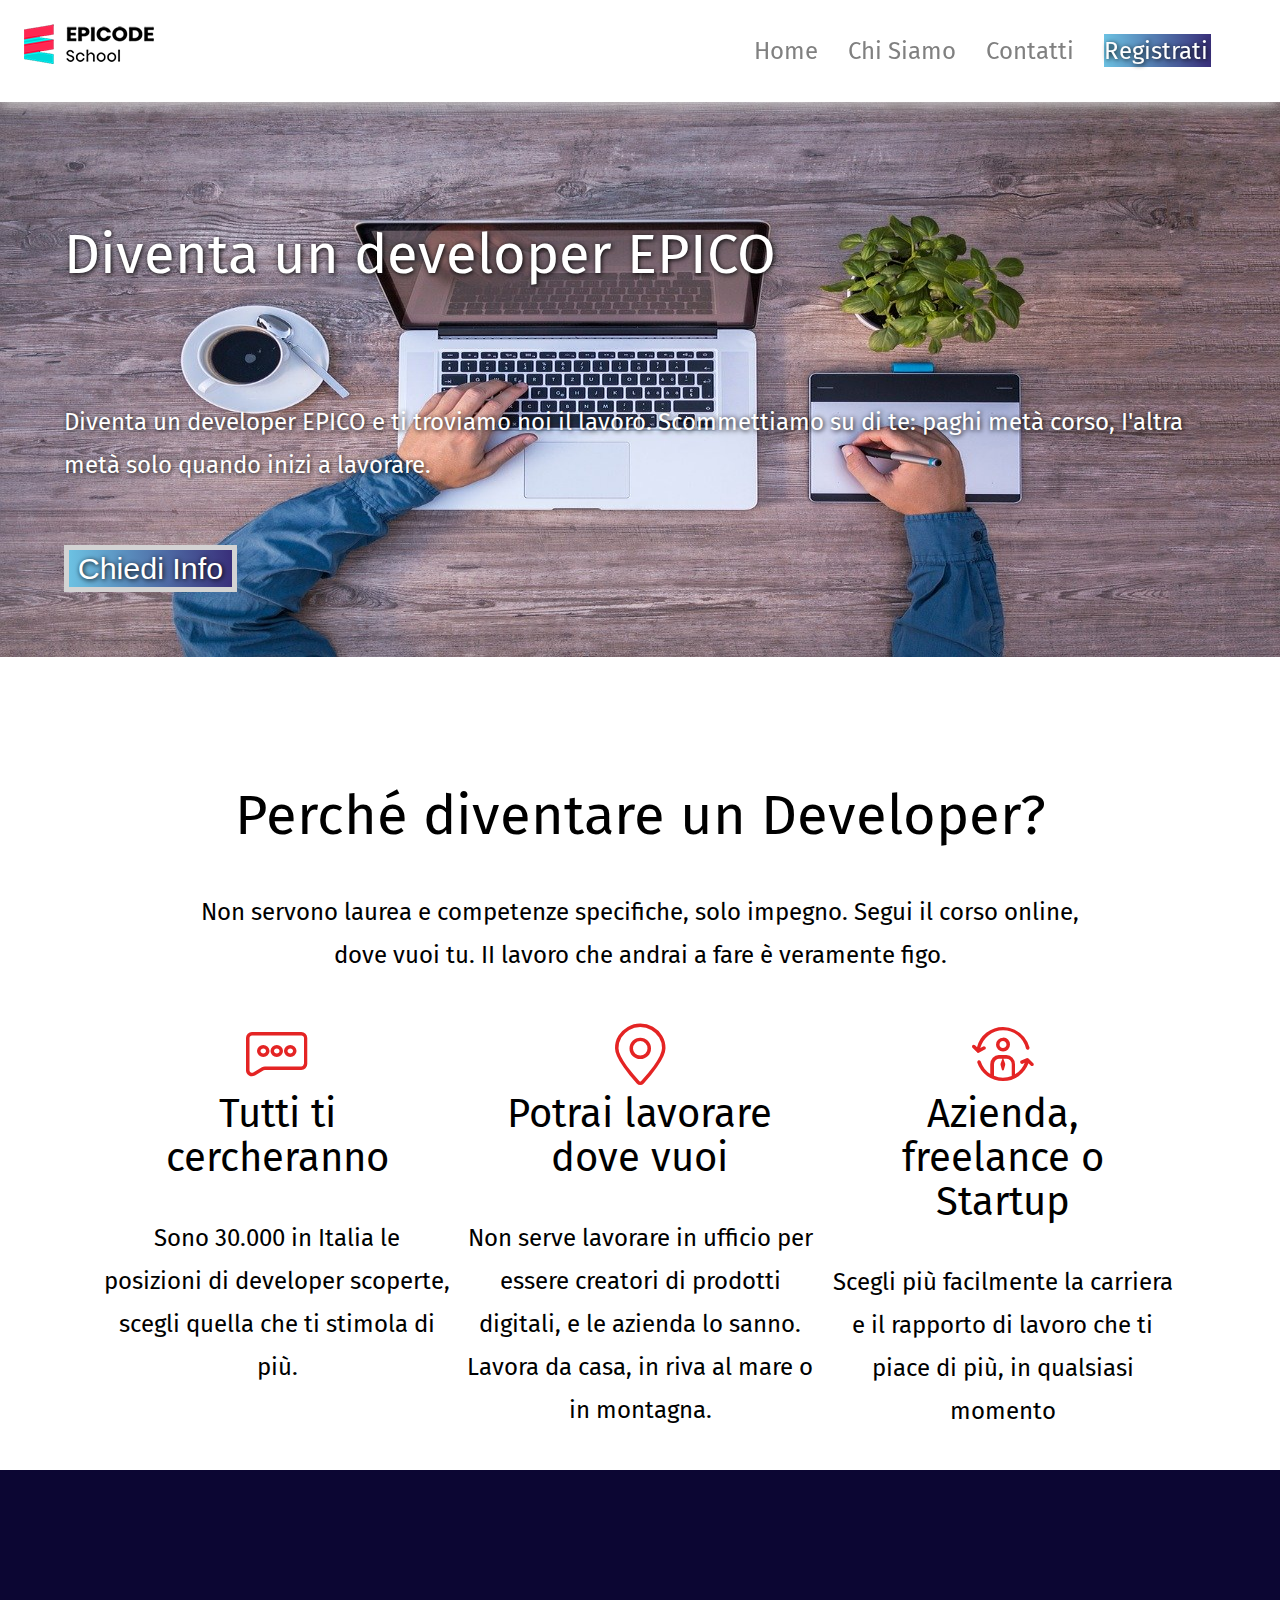
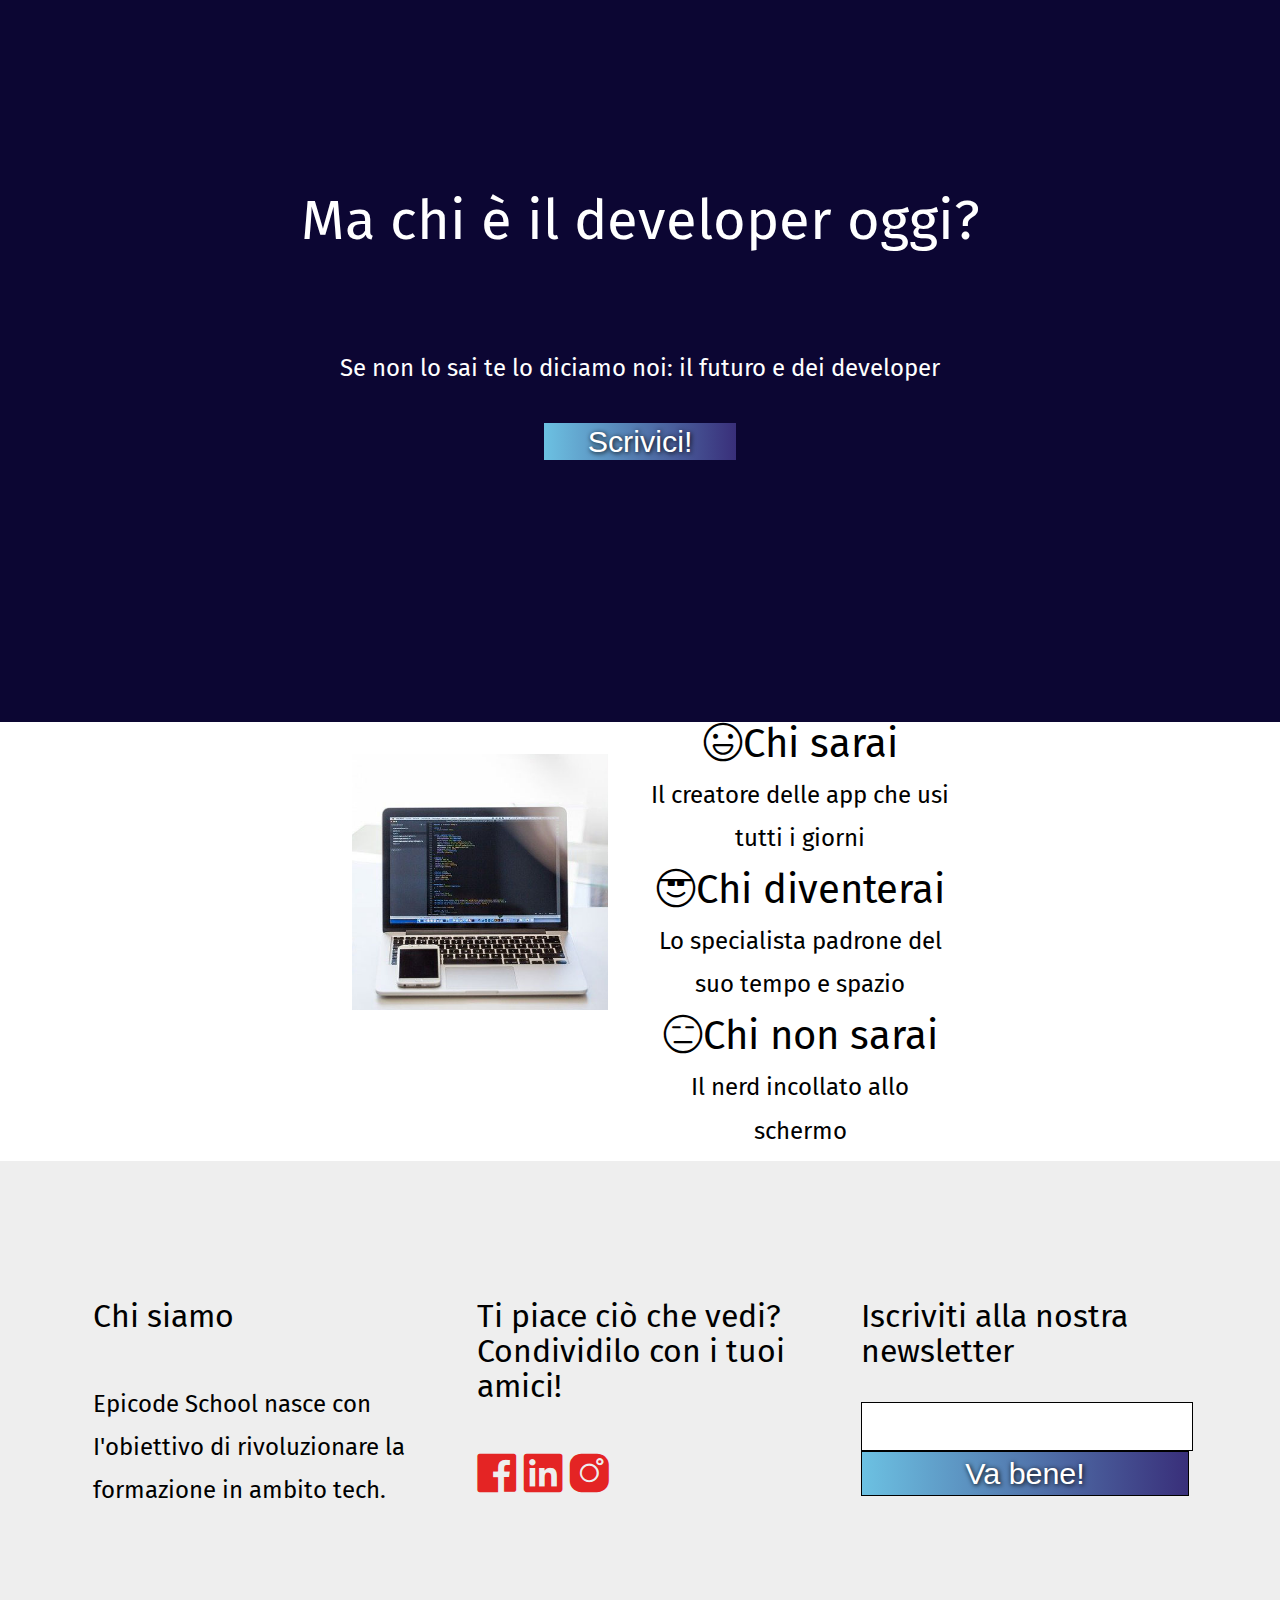
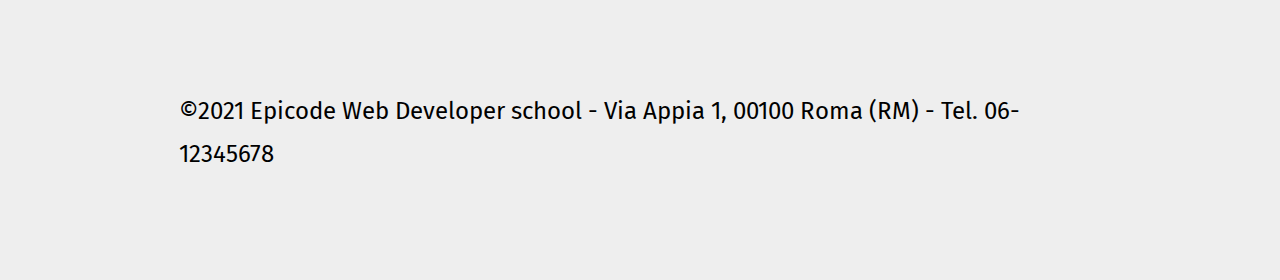
<file: index.html>
<!DOCTYPE html>
<html lang="it">

<head>
  <meta charset="UTF-8">
  <meta name="viewport" content="width=device-width,initial-scale=1">
  <meta name="description" content="Epicode School: il punto di partenza per la tua professione di Developer.">
  <title>Epicode - Formazione Web Developer</title>
  <link rel="preconnect" href="https://fonts.googleapis.com"> 
  <link rel="preconnect" href="https://fonts.gstatic.com" crossorigin> 
  <link href="https://fonts.googleapis.com/css2?family=Fira+Sans&display=swap" rel="stylesheet">
  <link href="assets/css/icon-font/lineicons.css" rel="stylesheet">
  <link rel="stylesheet" href="https://cdnjs.cloudflare.com/ajax/libs/animate.css/4.1.1/animate.min.css">  
  <link rel="stylesheet" href="assets/css/all.css">
  <link rel="stylesheet" href="assets/css/reset.css" >
  <link rel="stylesheet" href="assets/css/stile.css">
</head>
<body>
  <div>
    <header>
      <div>
        <a href="index.html" title="Homepage">
          <img src="assets/images/logo.png" alt="Epicode Logo">
        </a>
      </div>
      <label for="menuButton" id="menuMobile"><i class="lni lni-more-alt"></i></label>
      <input type="checkbox" id="menuButton">
      <nav>
        <ul>
          <li><a href="index.html" title="Homepage">Home</a></li>
          <li><a href="chi-siamo.html" title="Chi Siamo">Chi&nbspSiamo</a></li>
          <li><a href="contatti.html" title="Contatti">Contatti</a></li>
          <li><a href="#" title="Registrati" id="register">Registrati</a></li>
        </ul>  
      </nav>
    </header>
  </div>
  <main>
    <div class="banner">
      <div>
        <h2>Diventa un developer EPICO</h2>
        <p>Diventa un developer EPICO e ti troviamo noi il lavoro. Scommettiamo su di te: paghi metà corso, I'altra metà solo quando inizi a lavorare.
        </p>
      </div>
      <div>
          <input type="submit" id="info" value="Chiedi Info"></input>
      </div>
    </div>
    <div class="perche">
      <h2>Perché diventare un Developer?</h2>
      <p> Non servono laurea e competenze specifiche, solo impegno.
      Segui il corso online, dove vuoi tu.
      II lavoro che andrai a fare è veramente figo.
      </p>
    </div>
    <section>
      <div>
        <i class="lni lni-comments"></i>
        <h3> Tutti ti cercheranno</h3> 
        <p> Sono 30.000 in Italia le posizioni di developer scoperte, scegli quella che ti stimola di più.</p>
      </div>
      <div>
        <i class="lni lni-map-marker"></i>
        <h3> Potrai lavorare dove vuoi</h3> 
        <p> Non serve lavorare in ufficio per essere creatori di prodotti digitali, e le azienda lo sanno. Lavora da casa, in riva al mare o in montagna.</p>
      </div>
      <div>
        <i class="lni lni-consulting"></i>
        <h3> Azienda, freelance o Startup</h3> 
        <p> Scegli più facilmente la carriera e il rapporto di lavoro che ti piace di più, in qualsiasi momento</p>
      </div>
    </section>
    <div class="centro">
     <h2>Ma chi è il developer oggi?</h2>
     <p> Se non lo sai te lo diciamo noi: il futuro e dei developer</p>
     <input type="submit" id="scrivi" value="Scrivici!"></input>
    </div>
    <aside>
      <div>
        <img src="assets/images/notebook.jpg">
      </div>
      <div>
        <div>
          <h3> <i class="lni lni-happy"color="red"></i>Chi sarai</h3> 
          <p> Il creatore delle app che usi tutti i giorni</p>
        </div>
        <div>
          <h3> <i class="lni lni-cool" color="red"></i>Chi diventerai</h3> 
          <p> Lo specialista padrone del suo tempo e spazio</p>
        </div>
        <div>
          <h3> <i class="lni lni-suspect"color="red"></i>Chi non sarai</h3> 
          <p> Il nerd incollato allo schermo </p> 
        </div>
      </div>  
    </aside>
  </main>
  <footer>
    <div class="footer">
      <div>
        <h4> Chi siamo</h4> 
        <p>Epicode School nasce con I'obiettivo di rivoluzionare la formazione in ambito tech.</p> 
      </div>
      <div>
        <h4> Ti piace ciò che vedi? Condividilo con i tuoi amici!</h4> 
        <p>
          <i class="lni lni-facebook-original"></i>
          <i class="lni lni-linkedin-original"></i>
          <i class="lni lni-instagram-filled"></i>
        </p>
      </div>
      <div>
        <h4> Iscriviti alla nostra newsletter</h4> 
        <input type="text" id="newsletter" ></input>
        <input type="submit" id="vabene"value="Va bene!"></input>
      </div>
    </div>
    <div class="lastnote">
      <p>&copy;2021 Epicode Web Developer school - Via Appia 1, 00100 Roma (RM) - Tel. 06-12345678</p>
    </div>
  </footer>
</body>

</html>
</file>
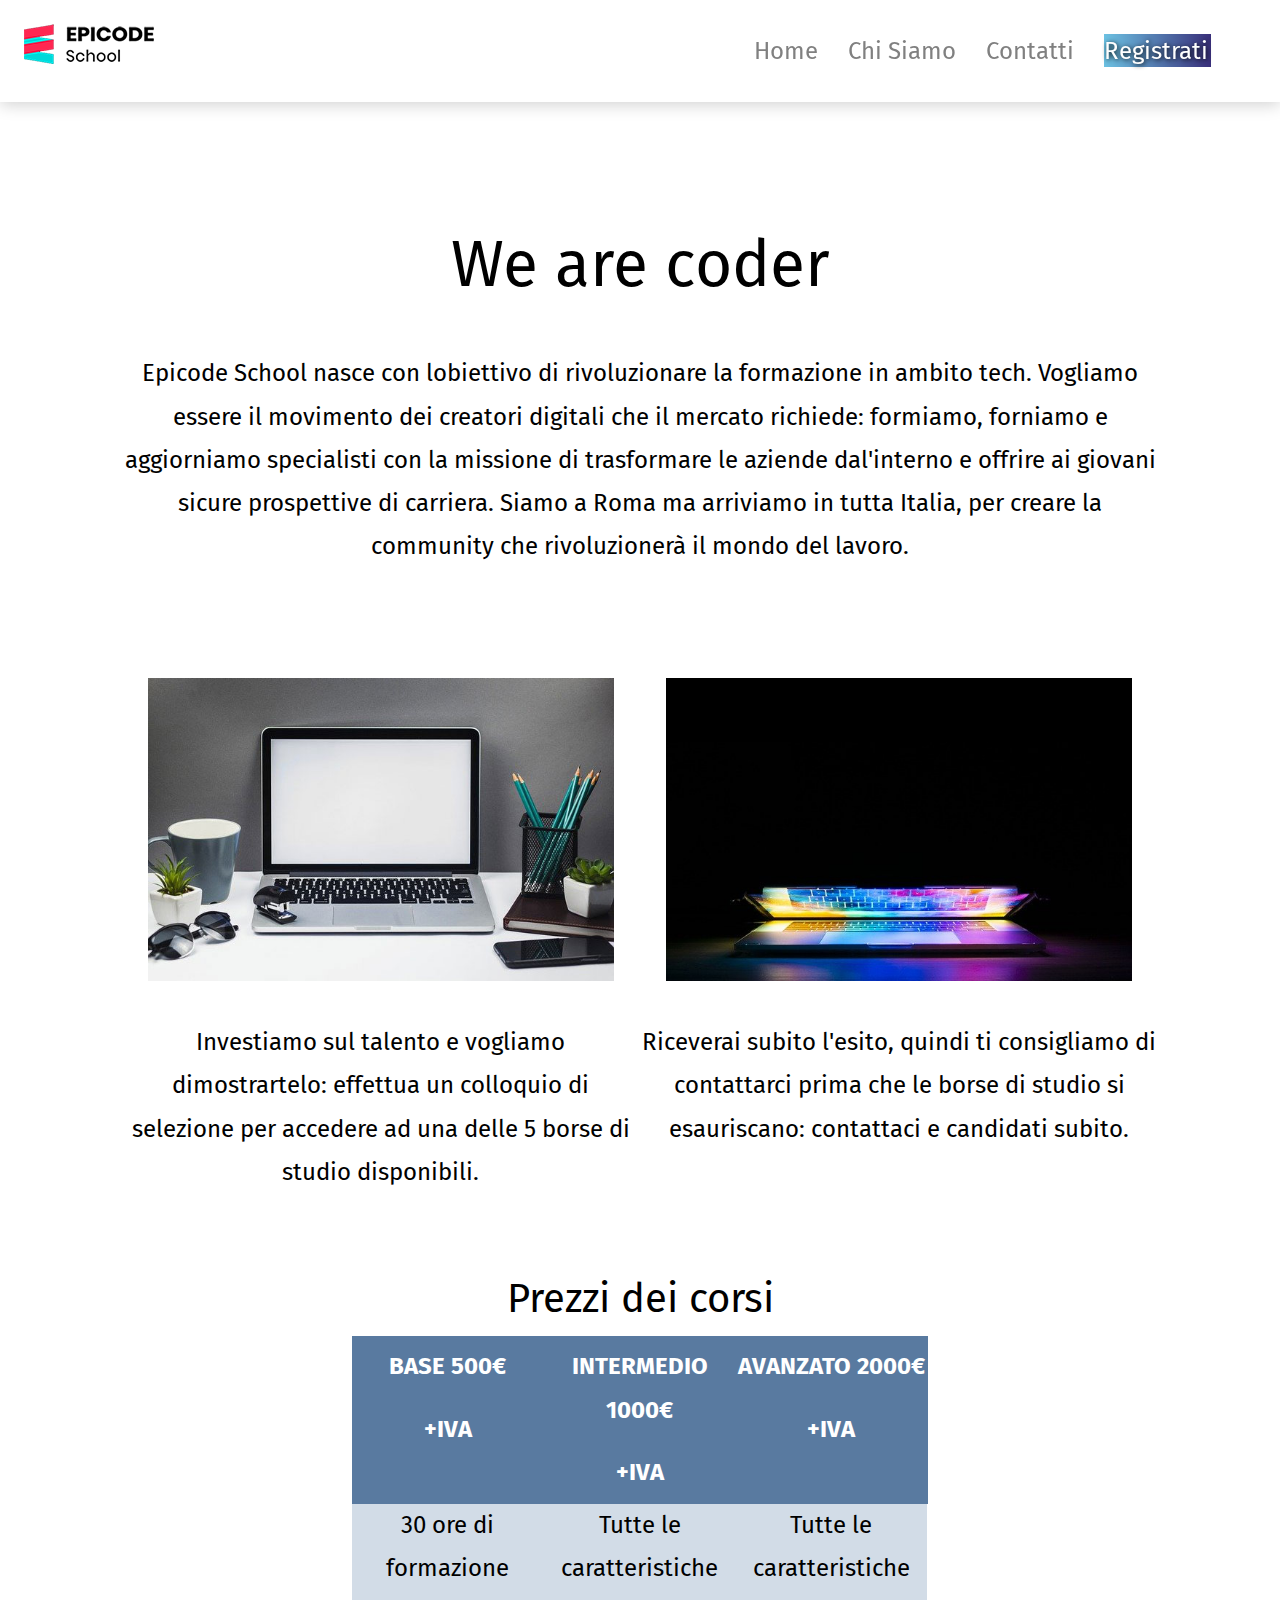
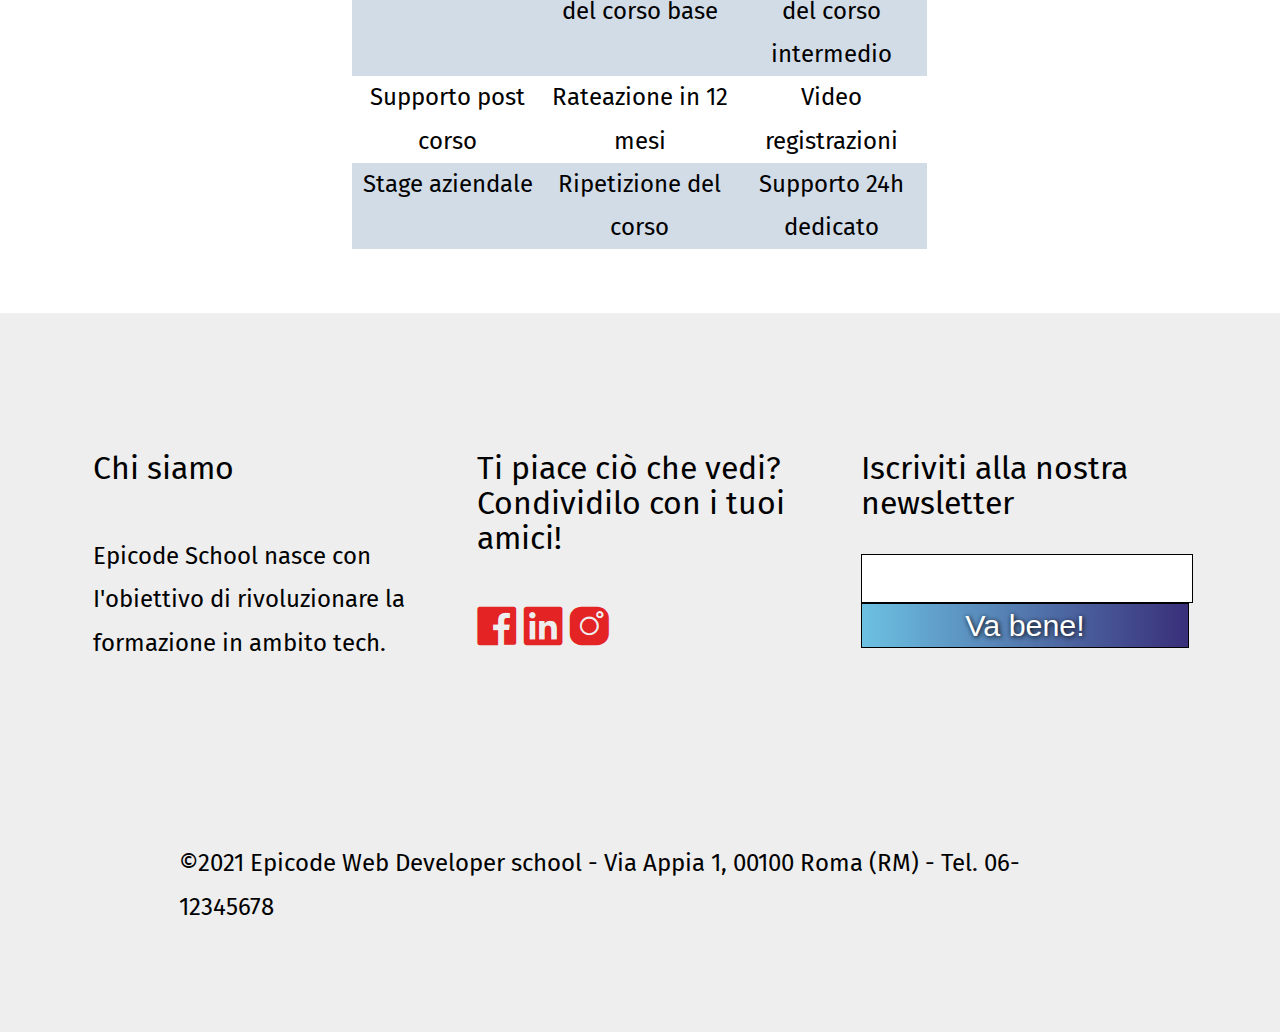
<file: chi-siamo.html>
<!DOCTYPE html>
<html lang="it">

<head>
  <meta charset="UTF-8">
  <meta name="viewport" content="width=device-width,initial-scale=1">
  <meta name="description" content="Epicode School: la presentazione dei nostri servizi e l'offerta didattica.">
  <title>Epicode - Profilo aziendale</title>  
  <link rel="preconnect" href="https://fonts.googleapis.com"> 
  <link rel="preconnect" href="https://fonts.gstatic.com" crossorigin> 
  <link href="https://fonts.googleapis.com/css2?family=Fira+Sans&display=swap" rel="stylesheet">
  <link href="assets/css/icon-font/lineicons.css" rel="stylesheet">
  <link rel="stylesheet" href="assets/css/all.css">
  <link rel="stylesheet" href="assets/css/reset.css" >
  <link rel="stylesheet" href="assets/css/stile.css">
</head>

<body>
  <div>
    <header>
      <div>
        <a href="index.html" title="Homepage">
          <img src="assets/images/logo.png" alt="Epicode Logo">
        </a>
      </div>
      <label for="menuButton" id="menuMobile"><i class="lni lni-more-alt"></i></label>
      <input type="checkbox" id="menuButton">
      <nav>
        <ul>
          <li><a href="index.html" title="Homepage">Home</a></li>
          <li><a href="chi-siamo.html" title="Chi Siamo">Chi&nbspSiamo</a></li>
          <li><a href="contatti.html" title="Contatti">Contatti</a></li>
          <li><a href="#" title="Registrati" id="register">Registrati</a></li>
        </ul>  
      </nav>
    </header>
  </div>
  <div class="chisiamo">
    <div class = "top">
      <h1>We are coder</h1>
      <p>Epicode School nasce con lobiettivo di rivoluzionare la formazione in ambito tech. Vogliamo essere il movimento
        dei creatori digitali che il mercato richiede: formiamo, forniamo e aggiorniamo specialisti con la missione di
        trasformare le aziende dal'interno e offrire ai giovani sicure prospettive di carriera. Siamo a Roma ma arriviamo in
        tutta Italia, per creare la community che rivoluzionerà il mondo del lavoro.
      </p>
    </div>
    <div class="photocontainer">
      <div>
        <img src="assets/images/foto1.jpg">
        <p>Investiamo sul talento e vogliamo dimostrartelo: effettua un colloquio di selezione per accedere ad una delle 5
          borse di studio disponibili.</p>
      </div>
      <div> 
        <img src="assets/images/foto2.jpg">
        <p>Riceverai subito l'esito, quindi ti consigliamo di contattarci prima che le borse di studio si esauriscano: contattaci e
          candidati subito.</p>
      </div>
    </div>
    <div class="tablearea">
      <h3>Prezzi dei corsi</h3>
      <div class="desktopview">
        <div><p>BASE 500€</p><p>+IVA</p></div>
        <div><p>INTERMEDIO 1000€ </p><p>+IVA</p></div>
        <div><p>AVANZATO 2000€ </p><p>+IVA</p></div> 
      </div>
      <div class="table">
        <div class="firstgrid">
          <div><p>BASE 500€</p><p>+IVA</p></div>
          <div>30 ore di formazione</div>
          <div><p>INTERMEDIO 1000€ </p><p>+IVA</p></div>
          <div>Tutte le caratteristiche del corso base</div>
          <div><p>AVANZATO 2000€ </p><p>+IVA</p></div>           
          <div>Tutte le caratteristiche del corso intermedio</div>
        </div>
        <div class="secondgrid">
          <div><p>BASE 500€</p><p>+IVA</p></div>
          <div>Supporto post corso</div>
          <div><p>INTERMEDIO 1000€ </p><p>+IVA</p></div>
          <div>Rateazione in 12 mesi</div>
          <div><p>AVANZATO 2000€ </p><p>+IVA</p></div>          
          <div>Video registrazioni</div>
        </div>
        <div class="thirdgrid">
          <div><p>BASE 500€</p><p>+IVA</p></div>  
          <div>Stage aziendale</div>
          <div><p>INTERMEDIO 1000€ </p><p>+IVA</p></div>  
          <div>Ripetizione del corso</div>
          <div><p>AVANZATO 2000€ </p><p>+IVA</p></div>      
          <div>Supporto 24h dedicato</div>
        </div>
      </div>
    </div> 
  </div>
</body>
<footer>
  <div class="footer">
    <div>
      <h4> Chi siamo</h4> 
      <p>Epicode School nasce con I'obiettivo di rivoluzionare la formazione in ambito tech.</p> 
    </div>
    <div>
      <h4> Ti piace ciò che vedi? Condividilo con i tuoi amici!</h4> 
      <p>
        <i class="lni lni-facebook-original"></i>
        <i class="lni lni-linkedin-original"></i>
        <i class="lni lni-instagram-filled"></i>
      </p>
    </div>
    <div>
      <h4> Iscriviti alla nostra newsletter</h4> 
      <input type="text" id="newsletter" ></input>
      <input type="submit" id="vabene"value="Va bene!"></input>
    </div>
  </div>
  <div class="lastnote">
    <p>&copy;2021 Epicode Web Developer school - Via Appia 1, 00100 Roma (RM) - Tel. 06-12345678</p>
  </div>
</footer>
</html>
</file>
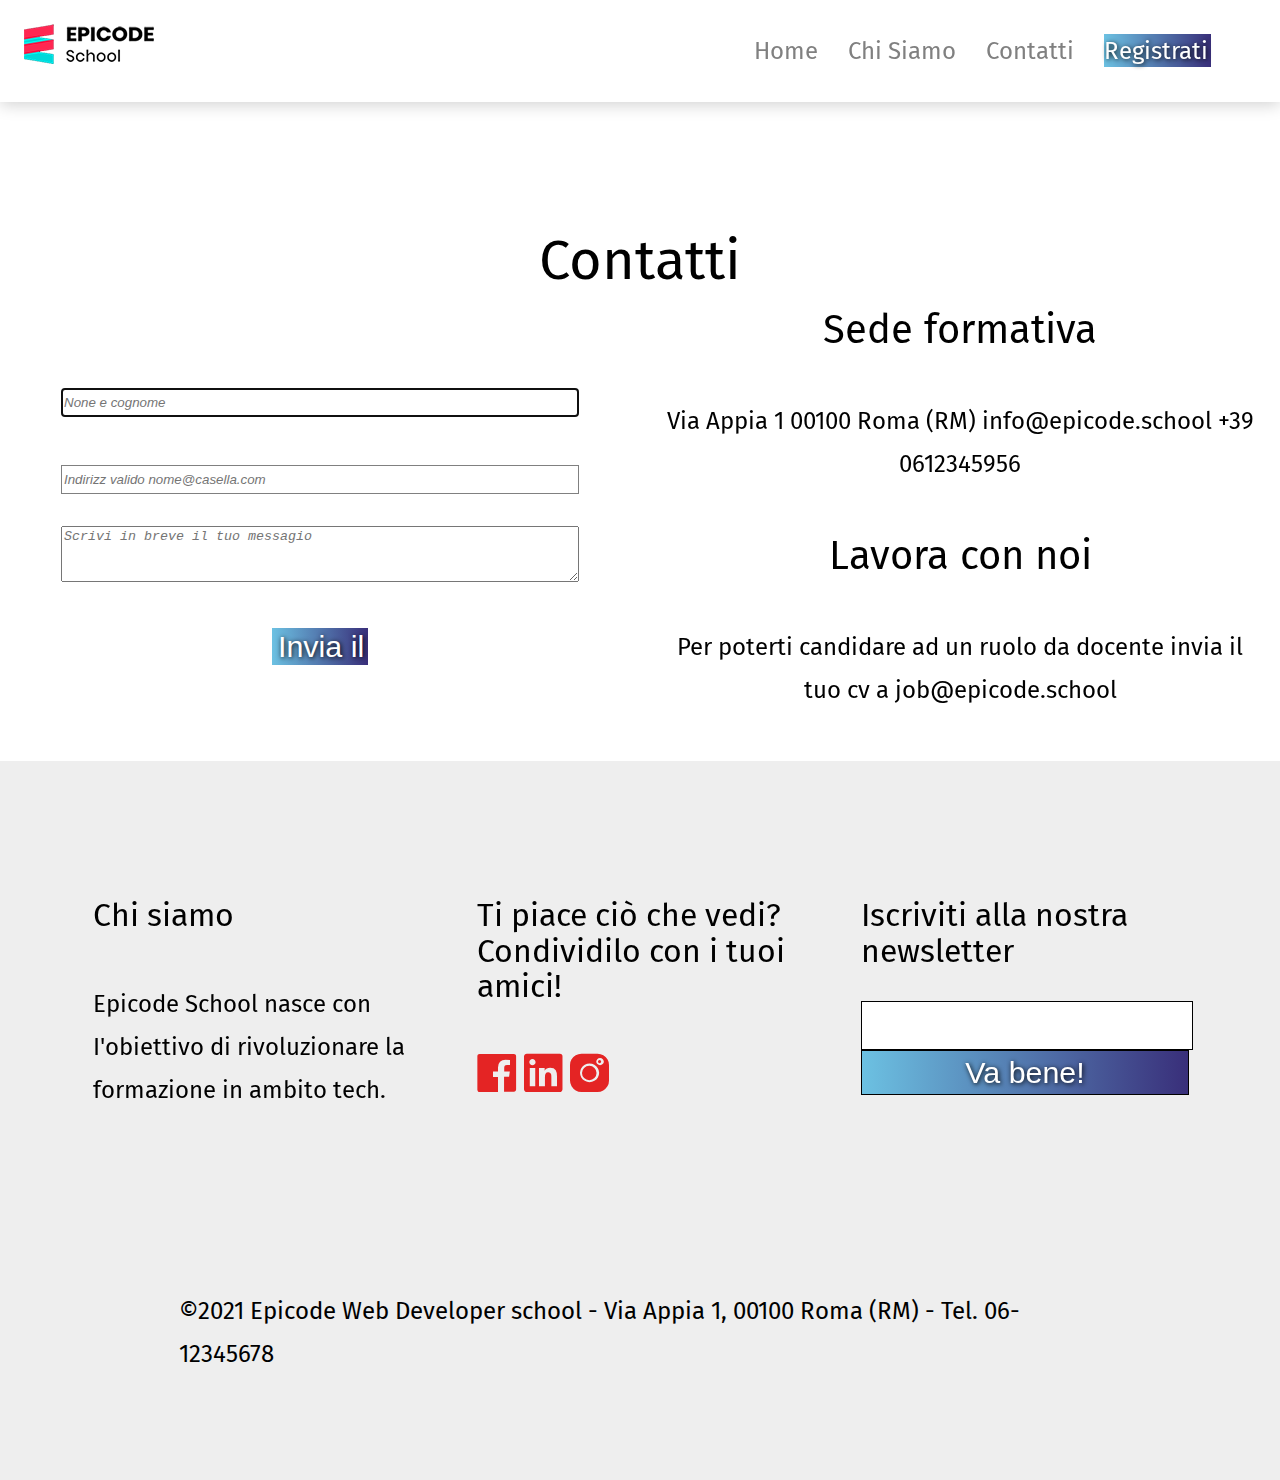
<file: contatti.html>
<!DOCTYPE html>
<html lang="it">

<head>
  <meta charset="UTF-8">
  <meta name="viewport" content="width=device-width,initial-scale=1">
  <meta name="description" content="Description: Epicode School: contattaci per i corsi di Front End Developer.">
  <title>Epicode - Contatti</title>  
  <link rel="preconnect" href="https://fonts.googleapis.com"> 
  <link rel="preconnect" href="https://fonts.gstatic.com" crossorigin> 
  <link href="https://fonts.googleapis.com/css2?family=Fira+Sans&display=swap" rel="stylesheet">
  <link href="assets/css/icon-font/lineicons.css" rel="stylesheet">
  <link rel="stylesheet" href="assets/css/all.css">
  <link rel="stylesheet" href="assets/css/reset.css" >
  <link rel="stylesheet" href="assets/css/stile.css">
</head>

<body>
  <div>
    <header>
      <div>
        <a href="index.html" title="Homepage">
          <img src="assets/images/logo.png" alt="Epicode Logo">
        </a>
      </div>
      <label for="menuButton" id="menuMobile"><i class="lni lni-more-alt"></i></label>
      <input type="checkbox" id="menuButton">
      <nav>
        <ul>
          <li><a href="index.html" title="Homepage">Home</a></li>
          <li><a href="chi-siamo.html" title="Chi Siamo">Chi&nbspSiamo</a></li>
          <li><a href="contatti.html" title="Contatti">Contatti</a></li>
          <li><a href="#" title="Registrati" id="register">Registrati</a></li>
        </ul>  
      </nav>
    </header>
  </div>
  <div class="contatti">
    <h2>Contatti</h2>
  </div>
  <div class ="contattidesktop">
    <div class="detagli">
      <div>
        <input type="text" autofocus  name="nome" id="nome" placeholder="None e cognome">
      </div>
      <div>
        <input type="email" name="email" id="email" placeholder="Indirizz valido nome@casella.com" >
      </div>
      <div>
        <textarea name="note" id="note" placeholder="Scrivi in breve il tuo messagio"></textarea>
      </div>
      <div>
        <input type="submit"value="Invia il messagio">
      </div>
    </div>
    <div class="sede">
        <h3>Sede formativa</h3>
        <p>Via Appia 1 00100 Roma (RM) info@epicode.school +39 0612345956</p>
        <h3>Lavora con noi</h3>
        <p>Per poterti candidare ad un ruolo da docente invia il tuo cv a job@epicode.school</p>
    </div>
  </div>
  <footer>
    <div class="footer">
      <div>
        <h4> Chi siamo</h4> 
        <p>Epicode School nasce con I'obiettivo di rivoluzionare la formazione in ambito tech.</p> 
      </div>
      <div>
        <h4> Ti piace ciò che vedi? Condividilo con i tuoi amici!</h4> 
        <p>
          <i class="lni lni-facebook-original"></i>
          <i class="lni lni-linkedin-original"></i>
          <i class="lni lni-instagram-filled"></i>
        </p>
      </div>
      <div>
        <h4> Iscriviti alla nostra newsletter</h4> 
        <input type="text" id="newsletter" ></input>
        <input type="submit" id="vabene"value="Va bene!"></input>
      </div>
    </div>
    <div class="lastnote">
      <p>&copy;2021 Epicode Web Developer school - Via Appia 1, 00100 Roma (RM) - Tel. 06-12345678</p>
    </div>
  </footer>
</body>


</html>
</file>
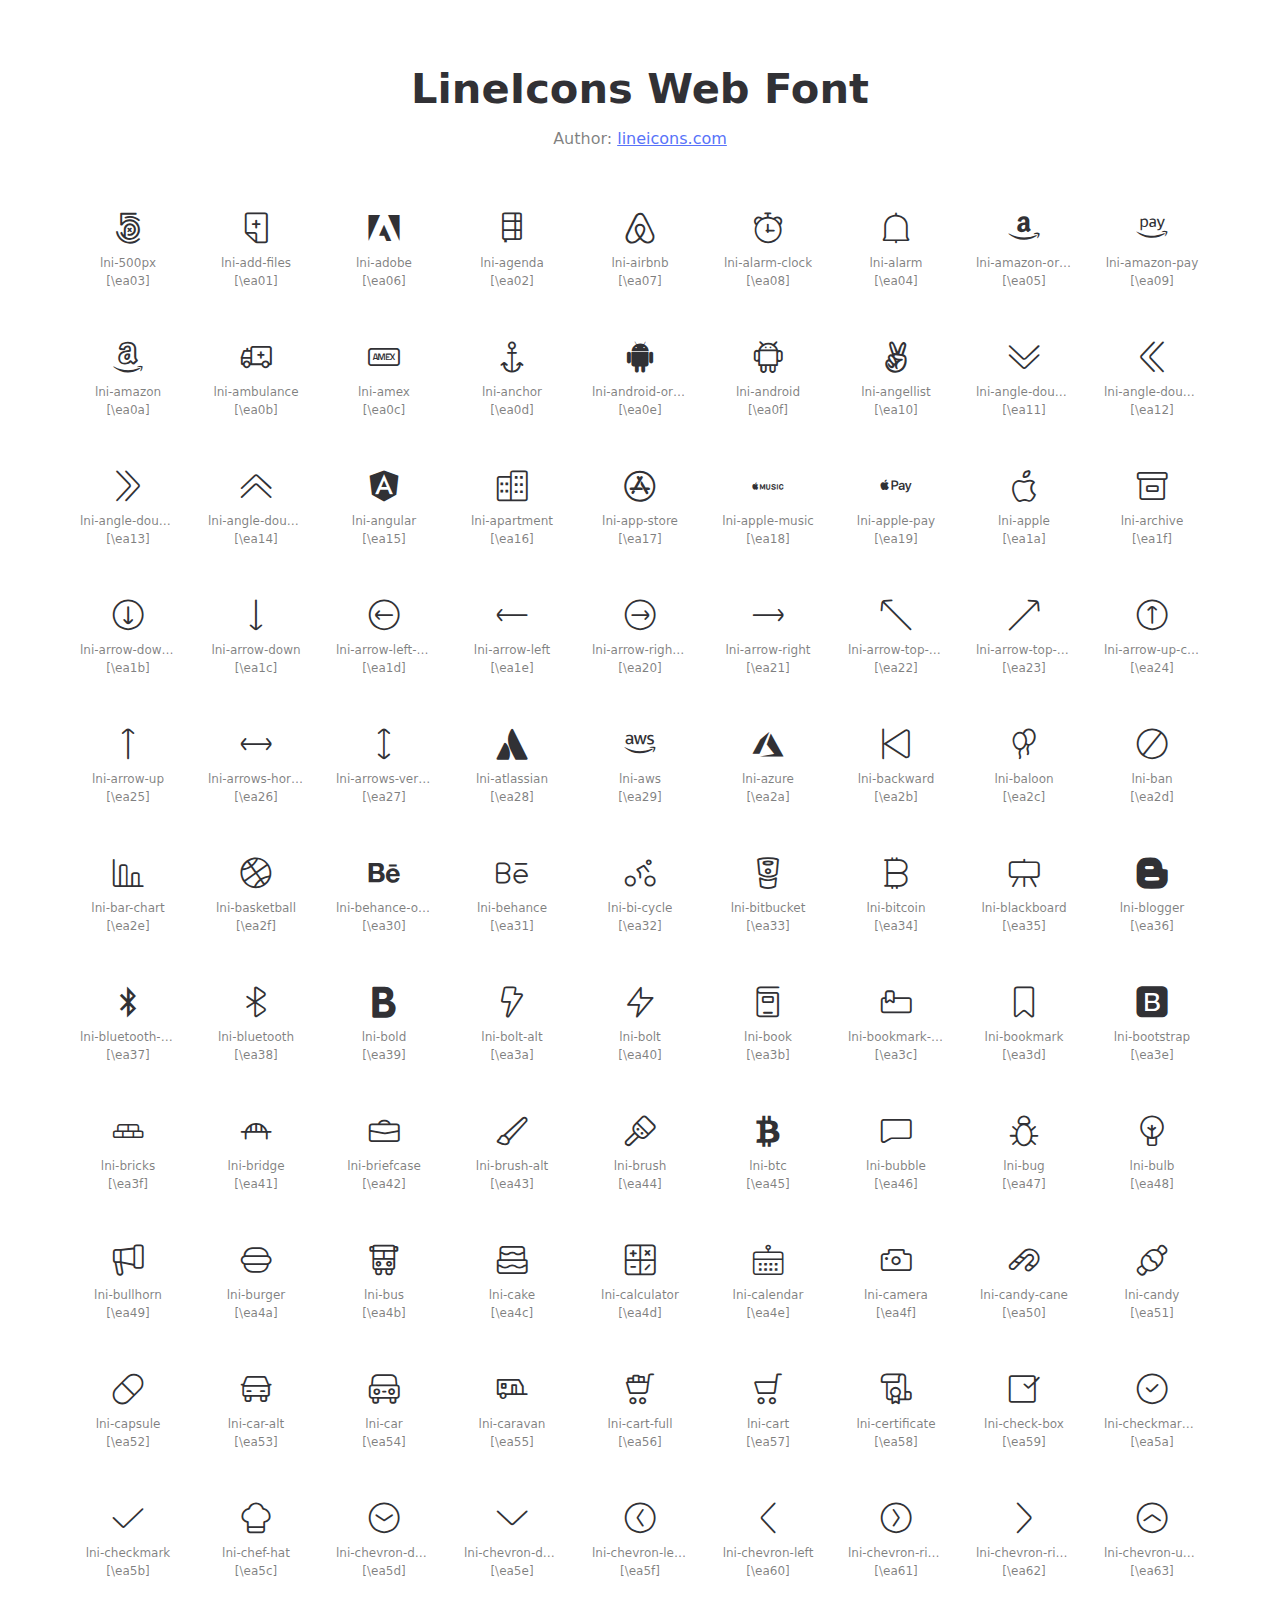
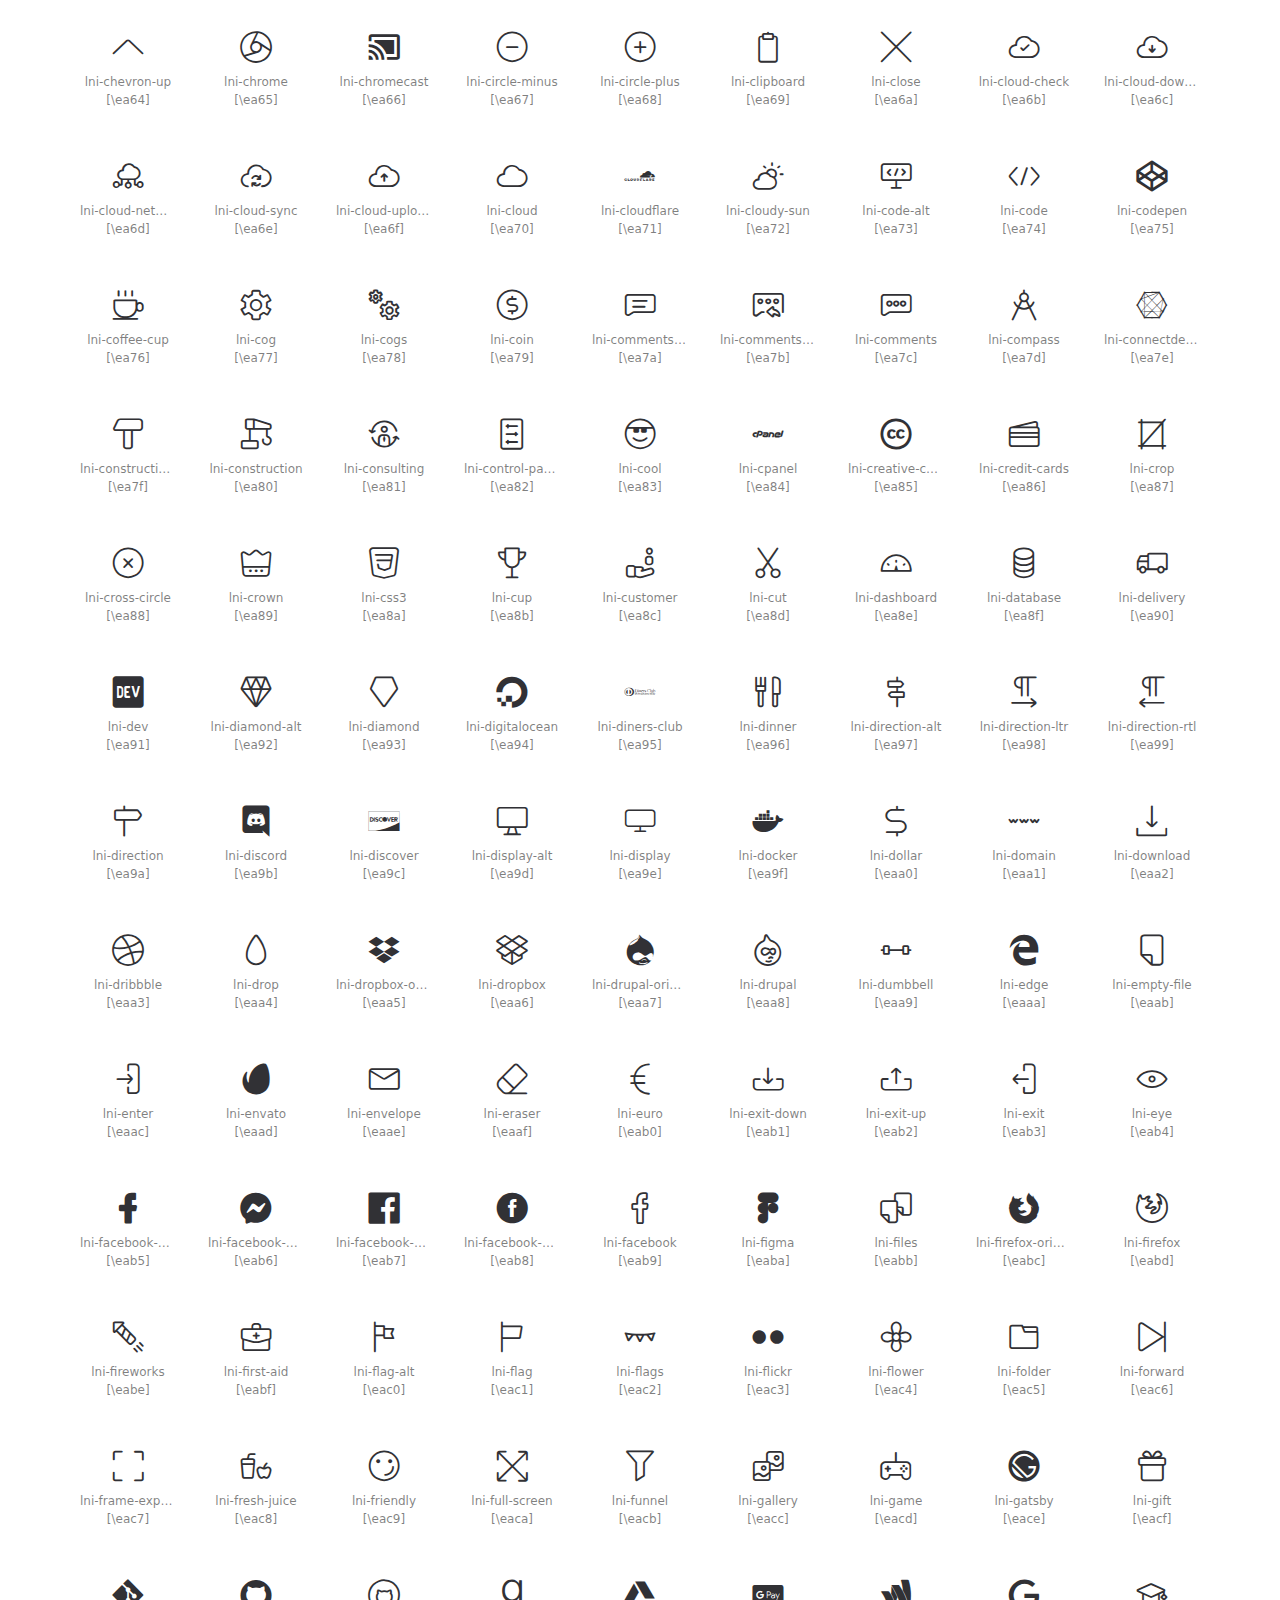
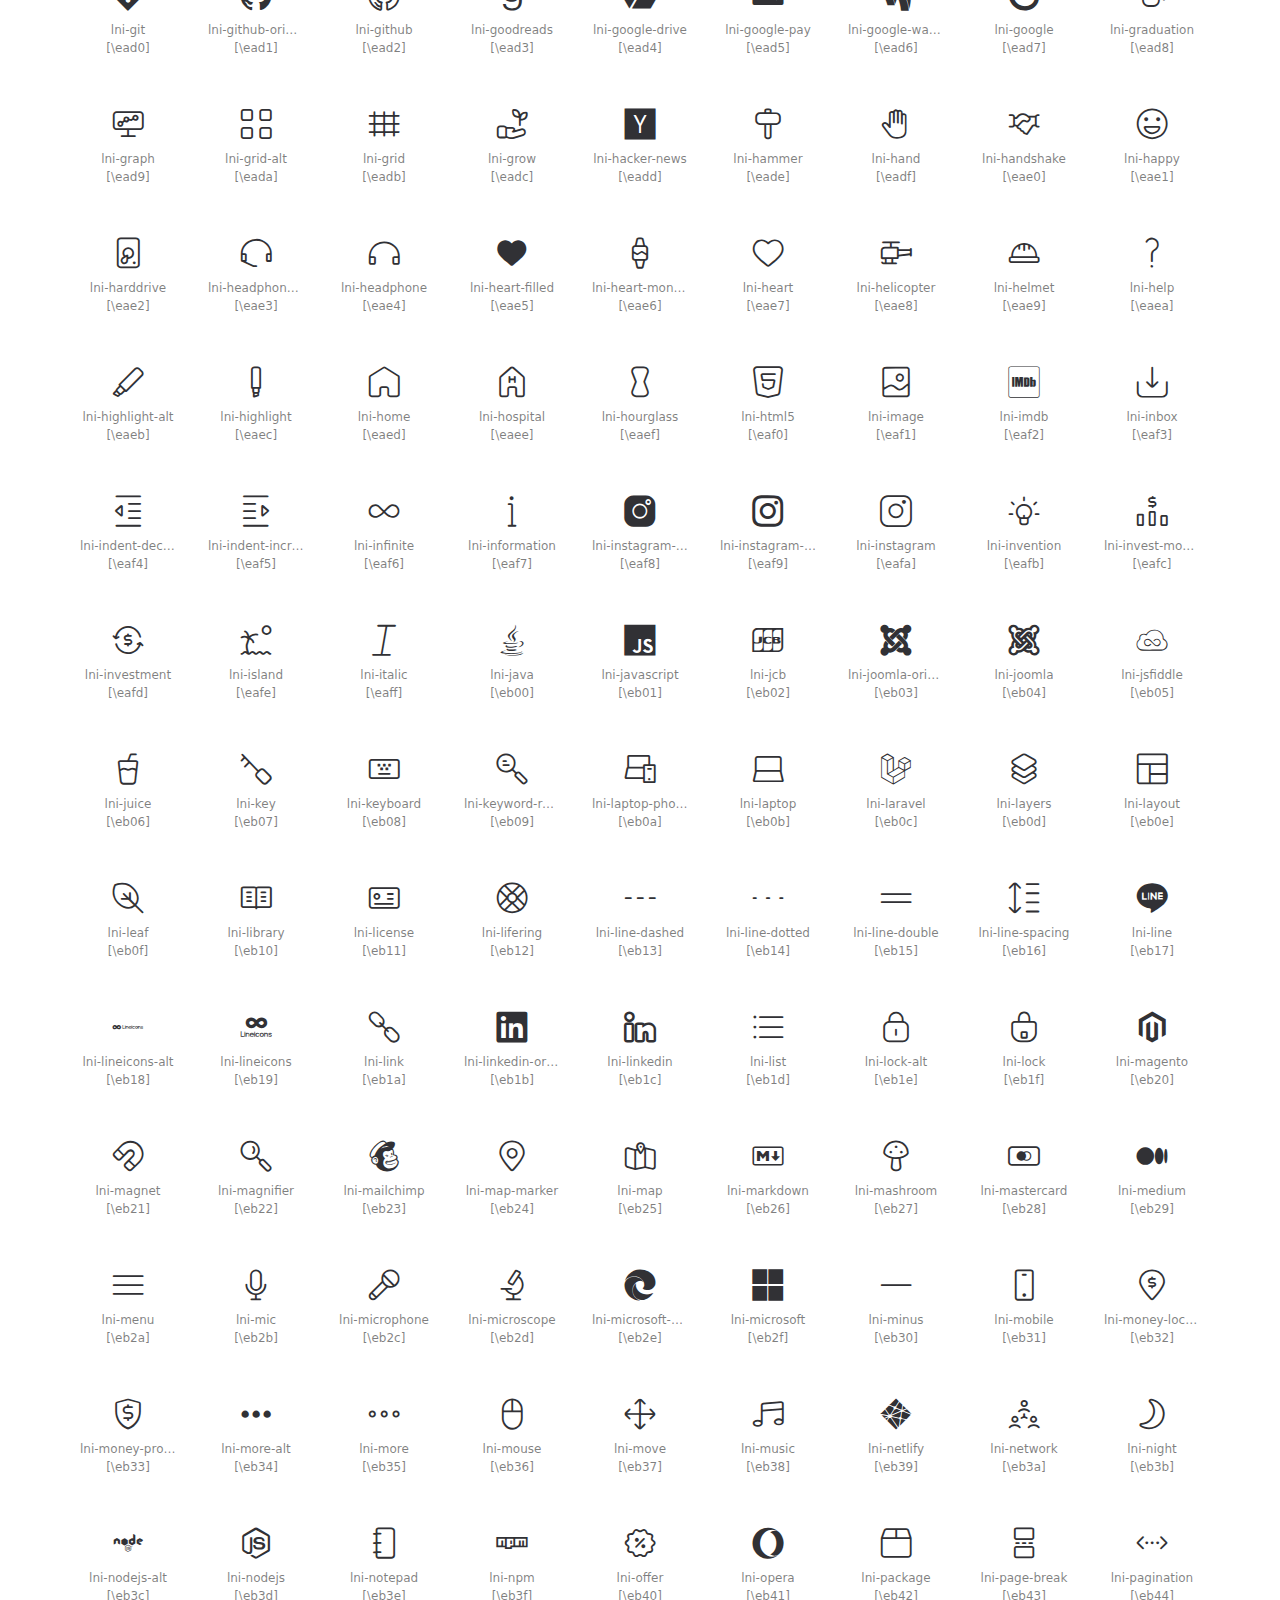
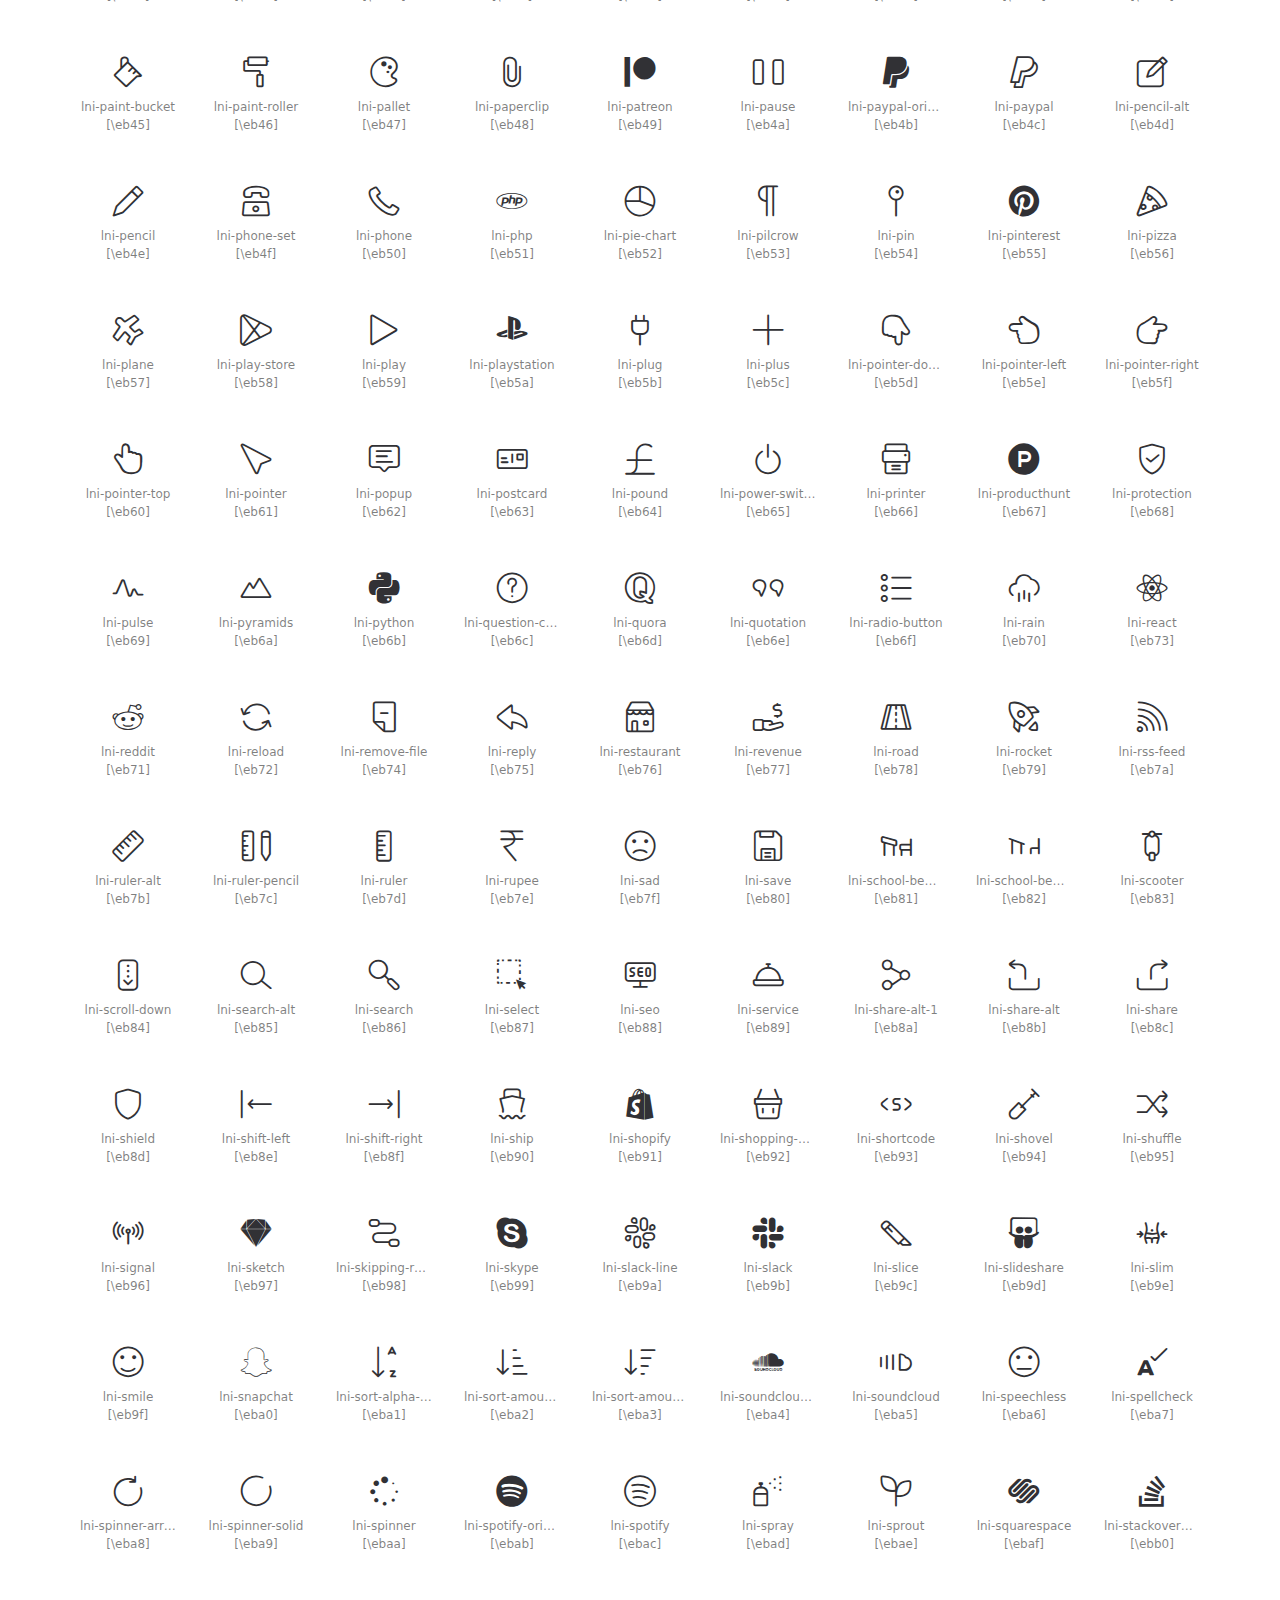
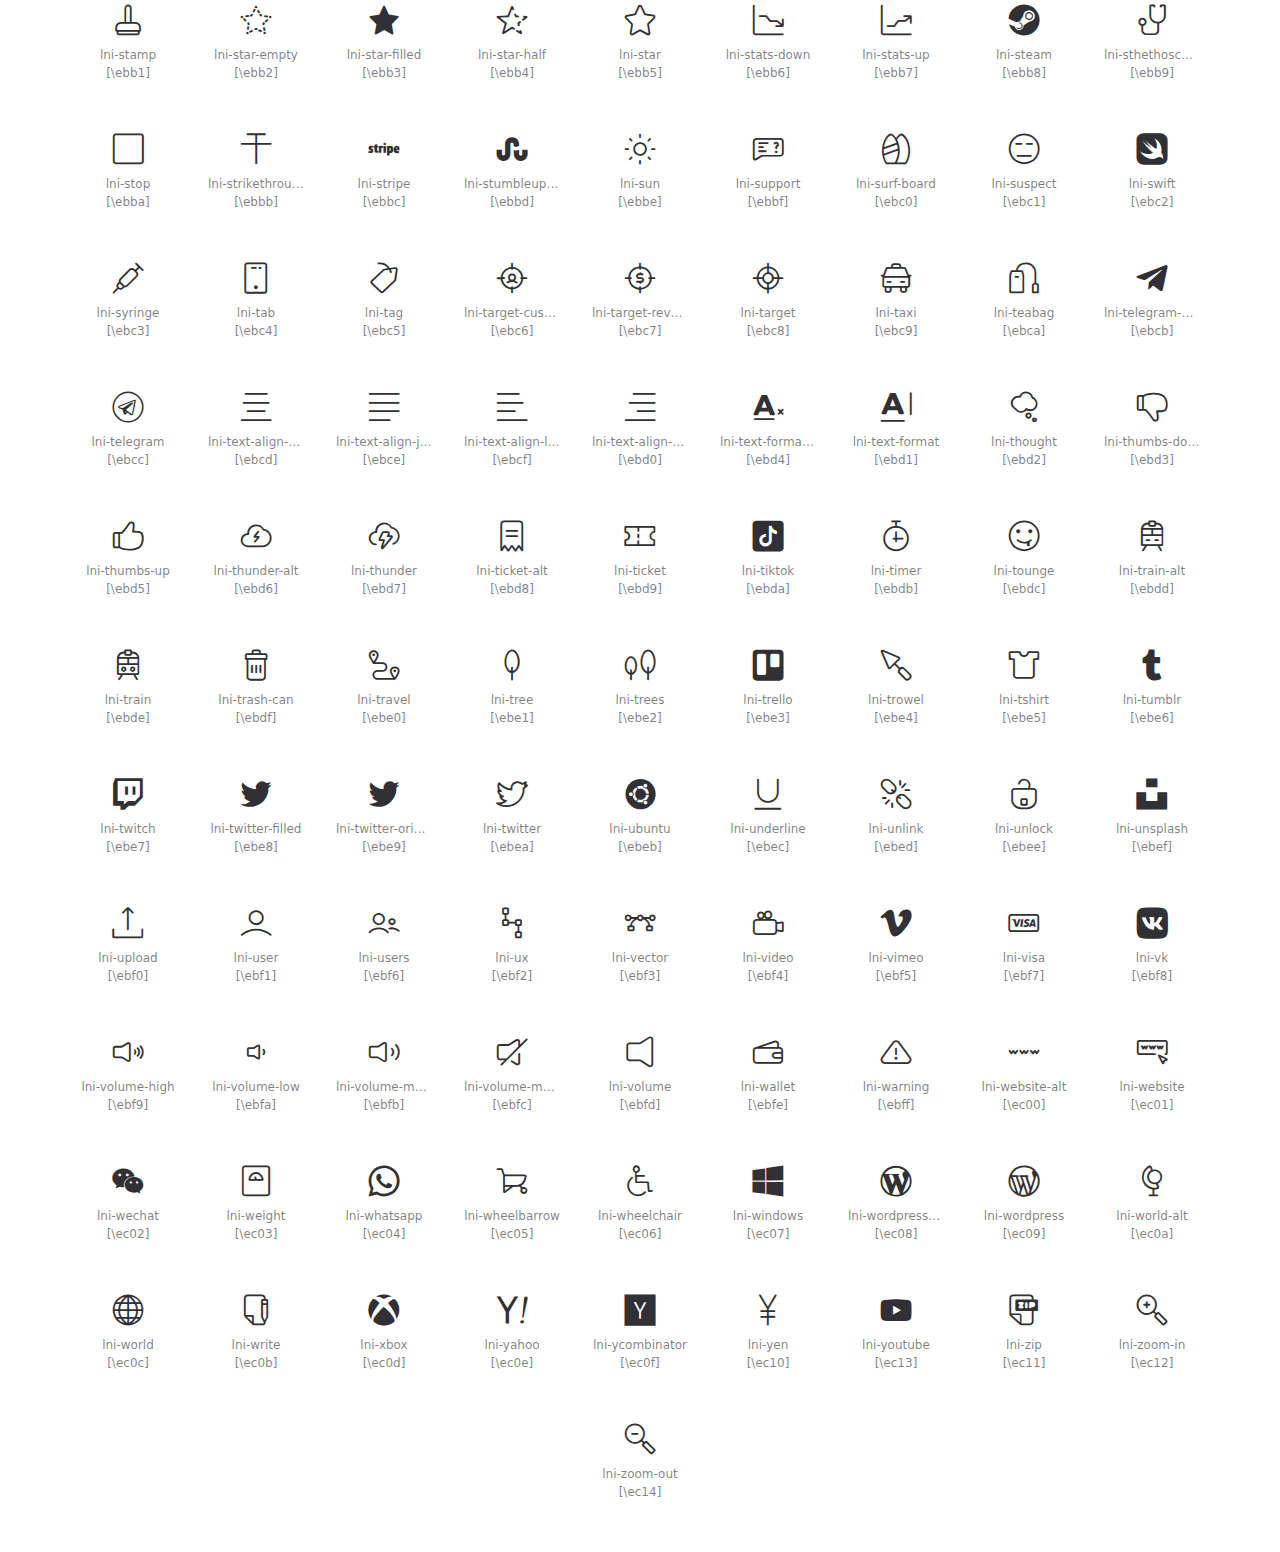
<file: assets/css/icon-font/demo.html>
<!doctype html>
<html lang="en">
<head>
	<meta charset="UTF-8">
	<meta name="viewport" content="width=device-width, initial-scale=1">
	<link rel="stylesheet" href="demo/css/style.css">
	<link rel="icon" type="image/svg+xml" href="demo/favicon.svg">
	<title>LineIcons Web Font</title>
</head>
<body>
	<header>
		<h1>LineIcons Web Font</h1>
		<p>Author: <a href="https://lineicons.com">lineicons.com</a></p>
	</header>

	<div id="icons-wrapper">
		<section>
			<ul>
                
                    <li>
                        <i class="lni lni-500px"></i>
                        <p>lni-500px</p>
                    </li>
                
                    <li>
                        <i class="lni lni-add-files"></i>
                        <p>lni-add-files</p>
                    </li>
                
                    <li>
                        <i class="lni lni-adobe"></i>
                        <p>lni-adobe</p>
                    </li>
                
                    <li>
                        <i class="lni lni-agenda"></i>
                        <p>lni-agenda</p>
                    </li>
                
                    <li>
                        <i class="lni lni-airbnb"></i>
                        <p>lni-airbnb</p>
                    </li>
                
                    <li>
                        <i class="lni lni-alarm-clock"></i>
                        <p>lni-alarm-clock</p>
                    </li>
                
                    <li>
                        <i class="lni lni-alarm"></i>
                        <p>lni-alarm</p>
                    </li>
                
                    <li>
                        <i class="lni lni-amazon-original"></i>
                        <p>lni-amazon-original</p>
                    </li>
                
                    <li>
                        <i class="lni lni-amazon-pay"></i>
                        <p>lni-amazon-pay</p>
                    </li>
                
                    <li>
                        <i class="lni lni-amazon"></i>
                        <p>lni-amazon</p>
                    </li>
                
                    <li>
                        <i class="lni lni-ambulance"></i>
                        <p>lni-ambulance</p>
                    </li>
                
                    <li>
                        <i class="lni lni-amex"></i>
                        <p>lni-amex</p>
                    </li>
                
                    <li>
                        <i class="lni lni-anchor"></i>
                        <p>lni-anchor</p>
                    </li>
                
                    <li>
                        <i class="lni lni-android-original"></i>
                        <p>lni-android-original</p>
                    </li>
                
                    <li>
                        <i class="lni lni-android"></i>
                        <p>lni-android</p>
                    </li>
                
                    <li>
                        <i class="lni lni-angellist"></i>
                        <p>lni-angellist</p>
                    </li>
                
                    <li>
                        <i class="lni lni-angle-double-down"></i>
                        <p>lni-angle-double-down</p>
                    </li>
                
                    <li>
                        <i class="lni lni-angle-double-left"></i>
                        <p>lni-angle-double-left</p>
                    </li>
                
                    <li>
                        <i class="lni lni-angle-double-right"></i>
                        <p>lni-angle-double-right</p>
                    </li>
                
                    <li>
                        <i class="lni lni-angle-double-up"></i>
                        <p>lni-angle-double-up</p>
                    </li>
                
                    <li>
                        <i class="lni lni-angular"></i>
                        <p>lni-angular</p>
                    </li>
                
                    <li>
                        <i class="lni lni-apartment"></i>
                        <p>lni-apartment</p>
                    </li>
                
                    <li>
                        <i class="lni lni-app-store"></i>
                        <p>lni-app-store</p>
                    </li>
                
                    <li>
                        <i class="lni lni-apple-music"></i>
                        <p>lni-apple-music</p>
                    </li>
                
                    <li>
                        <i class="lni lni-apple-pay"></i>
                        <p>lni-apple-pay</p>
                    </li>
                
                    <li>
                        <i class="lni lni-apple"></i>
                        <p>lni-apple</p>
                    </li>
                
                    <li>
                        <i class="lni lni-archive"></i>
                        <p>lni-archive</p>
                    </li>
                
                    <li>
                        <i class="lni lni-arrow-down-circle"></i>
                        <p>lni-arrow-down-circle</p>
                    </li>
                
                    <li>
                        <i class="lni lni-arrow-down"></i>
                        <p>lni-arrow-down</p>
                    </li>
                
                    <li>
                        <i class="lni lni-arrow-left-circle"></i>
                        <p>lni-arrow-left-circle</p>
                    </li>
                
                    <li>
                        <i class="lni lni-arrow-left"></i>
                        <p>lni-arrow-left</p>
                    </li>
                
                    <li>
                        <i class="lni lni-arrow-right-circle"></i>
                        <p>lni-arrow-right-circle</p>
                    </li>
                
                    <li>
                        <i class="lni lni-arrow-right"></i>
                        <p>lni-arrow-right</p>
                    </li>
                
                    <li>
                        <i class="lni lni-arrow-top-left"></i>
                        <p>lni-arrow-top-left</p>
                    </li>
                
                    <li>
                        <i class="lni lni-arrow-top-right"></i>
                        <p>lni-arrow-top-right</p>
                    </li>
                
                    <li>
                        <i class="lni lni-arrow-up-circle"></i>
                        <p>lni-arrow-up-circle</p>
                    </li>
                
                    <li>
                        <i class="lni lni-arrow-up"></i>
                        <p>lni-arrow-up</p>
                    </li>
                
                    <li>
                        <i class="lni lni-arrows-horizontal"></i>
                        <p>lni-arrows-horizontal</p>
                    </li>
                
                    <li>
                        <i class="lni lni-arrows-vertical"></i>
                        <p>lni-arrows-vertical</p>
                    </li>
                
                    <li>
                        <i class="lni lni-atlassian"></i>
                        <p>lni-atlassian</p>
                    </li>
                
                    <li>
                        <i class="lni lni-aws"></i>
                        <p>lni-aws</p>
                    </li>
                
                    <li>
                        <i class="lni lni-azure"></i>
                        <p>lni-azure</p>
                    </li>
                
                    <li>
                        <i class="lni lni-backward"></i>
                        <p>lni-backward</p>
                    </li>
                
                    <li>
                        <i class="lni lni-baloon"></i>
                        <p>lni-baloon</p>
                    </li>
                
                    <li>
                        <i class="lni lni-ban"></i>
                        <p>lni-ban</p>
                    </li>
                
                    <li>
                        <i class="lni lni-bar-chart"></i>
                        <p>lni-bar-chart</p>
                    </li>
                
                    <li>
                        <i class="lni lni-basketball"></i>
                        <p>lni-basketball</p>
                    </li>
                
                    <li>
                        <i class="lni lni-behance-original"></i>
                        <p>lni-behance-original</p>
                    </li>
                
                    <li>
                        <i class="lni lni-behance"></i>
                        <p>lni-behance</p>
                    </li>
                
                    <li>
                        <i class="lni lni-bi-cycle"></i>
                        <p>lni-bi-cycle</p>
                    </li>
                
                    <li>
                        <i class="lni lni-bitbucket"></i>
                        <p>lni-bitbucket</p>
                    </li>
                
                    <li>
                        <i class="lni lni-bitcoin"></i>
                        <p>lni-bitcoin</p>
                    </li>
                
                    <li>
                        <i class="lni lni-blackboard"></i>
                        <p>lni-blackboard</p>
                    </li>
                
                    <li>
                        <i class="lni lni-blogger"></i>
                        <p>lni-blogger</p>
                    </li>
                
                    <li>
                        <i class="lni lni-bluetooth-original"></i>
                        <p>lni-bluetooth-original</p>
                    </li>
                
                    <li>
                        <i class="lni lni-bluetooth"></i>
                        <p>lni-bluetooth</p>
                    </li>
                
                    <li>
                        <i class="lni lni-bold"></i>
                        <p>lni-bold</p>
                    </li>
                
                    <li>
                        <i class="lni lni-bolt-alt"></i>
                        <p>lni-bolt-alt</p>
                    </li>
                
                    <li>
                        <i class="lni lni-bolt"></i>
                        <p>lni-bolt</p>
                    </li>
                
                    <li>
                        <i class="lni lni-book"></i>
                        <p>lni-book</p>
                    </li>
                
                    <li>
                        <i class="lni lni-bookmark-alt"></i>
                        <p>lni-bookmark-alt</p>
                    </li>
                
                    <li>
                        <i class="lni lni-bookmark"></i>
                        <p>lni-bookmark</p>
                    </li>
                
                    <li>
                        <i class="lni lni-bootstrap"></i>
                        <p>lni-bootstrap</p>
                    </li>
                
                    <li>
                        <i class="lni lni-bricks"></i>
                        <p>lni-bricks</p>
                    </li>
                
                    <li>
                        <i class="lni lni-bridge"></i>
                        <p>lni-bridge</p>
                    </li>
                
                    <li>
                        <i class="lni lni-briefcase"></i>
                        <p>lni-briefcase</p>
                    </li>
                
                    <li>
                        <i class="lni lni-brush-alt"></i>
                        <p>lni-brush-alt</p>
                    </li>
                
                    <li>
                        <i class="lni lni-brush"></i>
                        <p>lni-brush</p>
                    </li>
                
                    <li>
                        <i class="lni lni-btc"></i>
                        <p>lni-btc</p>
                    </li>
                
                    <li>
                        <i class="lni lni-bubble"></i>
                        <p>lni-bubble</p>
                    </li>
                
                    <li>
                        <i class="lni lni-bug"></i>
                        <p>lni-bug</p>
                    </li>
                
                    <li>
                        <i class="lni lni-bulb"></i>
                        <p>lni-bulb</p>
                    </li>
                
                    <li>
                        <i class="lni lni-bullhorn"></i>
                        <p>lni-bullhorn</p>
                    </li>
                
                    <li>
                        <i class="lni lni-burger"></i>
                        <p>lni-burger</p>
                    </li>
                
                    <li>
                        <i class="lni lni-bus"></i>
                        <p>lni-bus</p>
                    </li>
                
                    <li>
                        <i class="lni lni-cake"></i>
                        <p>lni-cake</p>
                    </li>
                
                    <li>
                        <i class="lni lni-calculator"></i>
                        <p>lni-calculator</p>
                    </li>
                
                    <li>
                        <i class="lni lni-calendar"></i>
                        <p>lni-calendar</p>
                    </li>
                
                    <li>
                        <i class="lni lni-camera"></i>
                        <p>lni-camera</p>
                    </li>
                
                    <li>
                        <i class="lni lni-candy-cane"></i>
                        <p>lni-candy-cane</p>
                    </li>
                
                    <li>
                        <i class="lni lni-candy"></i>
                        <p>lni-candy</p>
                    </li>
                
                    <li>
                        <i class="lni lni-capsule"></i>
                        <p>lni-capsule</p>
                    </li>
                
                    <li>
                        <i class="lni lni-car-alt"></i>
                        <p>lni-car-alt</p>
                    </li>
                
                    <li>
                        <i class="lni lni-car"></i>
                        <p>lni-car</p>
                    </li>
                
                    <li>
                        <i class="lni lni-caravan"></i>
                        <p>lni-caravan</p>
                    </li>
                
                    <li>
                        <i class="lni lni-cart-full"></i>
                        <p>lni-cart-full</p>
                    </li>
                
                    <li>
                        <i class="lni lni-cart"></i>
                        <p>lni-cart</p>
                    </li>
                
                    <li>
                        <i class="lni lni-certificate"></i>
                        <p>lni-certificate</p>
                    </li>
                
                    <li>
                        <i class="lni lni-check-box"></i>
                        <p>lni-check-box</p>
                    </li>
                
                    <li>
                        <i class="lni lni-checkmark-circle"></i>
                        <p>lni-checkmark-circle</p>
                    </li>
                
                    <li>
                        <i class="lni lni-checkmark"></i>
                        <p>lni-checkmark</p>
                    </li>
                
                    <li>
                        <i class="lni lni-chef-hat"></i>
                        <p>lni-chef-hat</p>
                    </li>
                
                    <li>
                        <i class="lni lni-chevron-down-circle"></i>
                        <p>lni-chevron-down-circle</p>
                    </li>
                
                    <li>
                        <i class="lni lni-chevron-down"></i>
                        <p>lni-chevron-down</p>
                    </li>
                
                    <li>
                        <i class="lni lni-chevron-left-circle"></i>
                        <p>lni-chevron-left-circle</p>
                    </li>
                
                    <li>
                        <i class="lni lni-chevron-left"></i>
                        <p>lni-chevron-left</p>
                    </li>
                
                    <li>
                        <i class="lni lni-chevron-right-circle"></i>
                        <p>lni-chevron-right-circle</p>
                    </li>
                
                    <li>
                        <i class="lni lni-chevron-right"></i>
                        <p>lni-chevron-right</p>
                    </li>
                
                    <li>
                        <i class="lni lni-chevron-up-circle"></i>
                        <p>lni-chevron-up-circle</p>
                    </li>
                
                    <li>
                        <i class="lni lni-chevron-up"></i>
                        <p>lni-chevron-up</p>
                    </li>
                
                    <li>
                        <i class="lni lni-chrome"></i>
                        <p>lni-chrome</p>
                    </li>
                
                    <li>
                        <i class="lni lni-chromecast"></i>
                        <p>lni-chromecast</p>
                    </li>
                
                    <li>
                        <i class="lni lni-circle-minus"></i>
                        <p>lni-circle-minus</p>
                    </li>
                
                    <li>
                        <i class="lni lni-circle-plus"></i>
                        <p>lni-circle-plus</p>
                    </li>
                
                    <li>
                        <i class="lni lni-clipboard"></i>
                        <p>lni-clipboard</p>
                    </li>
                
                    <li>
                        <i class="lni lni-close"></i>
                        <p>lni-close</p>
                    </li>
                
                    <li>
                        <i class="lni lni-cloud-check"></i>
                        <p>lni-cloud-check</p>
                    </li>
                
                    <li>
                        <i class="lni lni-cloud-download"></i>
                        <p>lni-cloud-download</p>
                    </li>
                
                    <li>
                        <i class="lni lni-cloud-network"></i>
                        <p>lni-cloud-network</p>
                    </li>
                
                    <li>
                        <i class="lni lni-cloud-sync"></i>
                        <p>lni-cloud-sync</p>
                    </li>
                
                    <li>
                        <i class="lni lni-cloud-upload"></i>
                        <p>lni-cloud-upload</p>
                    </li>
                
                    <li>
                        <i class="lni lni-cloud"></i>
                        <p>lni-cloud</p>
                    </li>
                
                    <li>
                        <i class="lni lni-cloudflare"></i>
                        <p>lni-cloudflare</p>
                    </li>
                
                    <li>
                        <i class="lni lni-cloudy-sun"></i>
                        <p>lni-cloudy-sun</p>
                    </li>
                
                    <li>
                        <i class="lni lni-code-alt"></i>
                        <p>lni-code-alt</p>
                    </li>
                
                    <li>
                        <i class="lni lni-code"></i>
                        <p>lni-code</p>
                    </li>
                
                    <li>
                        <i class="lni lni-codepen"></i>
                        <p>lni-codepen</p>
                    </li>
                
                    <li>
                        <i class="lni lni-coffee-cup"></i>
                        <p>lni-coffee-cup</p>
                    </li>
                
                    <li>
                        <i class="lni lni-cog"></i>
                        <p>lni-cog</p>
                    </li>
                
                    <li>
                        <i class="lni lni-cogs"></i>
                        <p>lni-cogs</p>
                    </li>
                
                    <li>
                        <i class="lni lni-coin"></i>
                        <p>lni-coin</p>
                    </li>
                
                    <li>
                        <i class="lni lni-comments-alt"></i>
                        <p>lni-comments-alt</p>
                    </li>
                
                    <li>
                        <i class="lni lni-comments-reply"></i>
                        <p>lni-comments-reply</p>
                    </li>
                
                    <li>
                        <i class="lni lni-comments"></i>
                        <p>lni-comments</p>
                    </li>
                
                    <li>
                        <i class="lni lni-compass"></i>
                        <p>lni-compass</p>
                    </li>
                
                    <li>
                        <i class="lni lni-connectdevelop"></i>
                        <p>lni-connectdevelop</p>
                    </li>
                
                    <li>
                        <i class="lni lni-construction-hammer"></i>
                        <p>lni-construction-hammer</p>
                    </li>
                
                    <li>
                        <i class="lni lni-construction"></i>
                        <p>lni-construction</p>
                    </li>
                
                    <li>
                        <i class="lni lni-consulting"></i>
                        <p>lni-consulting</p>
                    </li>
                
                    <li>
                        <i class="lni lni-control-panel"></i>
                        <p>lni-control-panel</p>
                    </li>
                
                    <li>
                        <i class="lni lni-cool"></i>
                        <p>lni-cool</p>
                    </li>
                
                    <li>
                        <i class="lni lni-cpanel"></i>
                        <p>lni-cpanel</p>
                    </li>
                
                    <li>
                        <i class="lni lni-creative-commons"></i>
                        <p>lni-creative-commons</p>
                    </li>
                
                    <li>
                        <i class="lni lni-credit-cards"></i>
                        <p>lni-credit-cards</p>
                    </li>
                
                    <li>
                        <i class="lni lni-crop"></i>
                        <p>lni-crop</p>
                    </li>
                
                    <li>
                        <i class="lni lni-cross-circle"></i>
                        <p>lni-cross-circle</p>
                    </li>
                
                    <li>
                        <i class="lni lni-crown"></i>
                        <p>lni-crown</p>
                    </li>
                
                    <li>
                        <i class="lni lni-css3"></i>
                        <p>lni-css3</p>
                    </li>
                
                    <li>
                        <i class="lni lni-cup"></i>
                        <p>lni-cup</p>
                    </li>
                
                    <li>
                        <i class="lni lni-customer"></i>
                        <p>lni-customer</p>
                    </li>
                
                    <li>
                        <i class="lni lni-cut"></i>
                        <p>lni-cut</p>
                    </li>
                
                    <li>
                        <i class="lni lni-dashboard"></i>
                        <p>lni-dashboard</p>
                    </li>
                
                    <li>
                        <i class="lni lni-database"></i>
                        <p>lni-database</p>
                    </li>
                
                    <li>
                        <i class="lni lni-delivery"></i>
                        <p>lni-delivery</p>
                    </li>
                
                    <li>
                        <i class="lni lni-dev"></i>
                        <p>lni-dev</p>
                    </li>
                
                    <li>
                        <i class="lni lni-diamond-alt"></i>
                        <p>lni-diamond-alt</p>
                    </li>
                
                    <li>
                        <i class="lni lni-diamond"></i>
                        <p>lni-diamond</p>
                    </li>
                
                    <li>
                        <i class="lni lni-digitalocean"></i>
                        <p>lni-digitalocean</p>
                    </li>
                
                    <li>
                        <i class="lni lni-diners-club"></i>
                        <p>lni-diners-club</p>
                    </li>
                
                    <li>
                        <i class="lni lni-dinner"></i>
                        <p>lni-dinner</p>
                    </li>
                
                    <li>
                        <i class="lni lni-direction-alt"></i>
                        <p>lni-direction-alt</p>
                    </li>
                
                    <li>
                        <i class="lni lni-direction-ltr"></i>
                        <p>lni-direction-ltr</p>
                    </li>
                
                    <li>
                        <i class="lni lni-direction-rtl"></i>
                        <p>lni-direction-rtl</p>
                    </li>
                
                    <li>
                        <i class="lni lni-direction"></i>
                        <p>lni-direction</p>
                    </li>
                
                    <li>
                        <i class="lni lni-discord"></i>
                        <p>lni-discord</p>
                    </li>
                
                    <li>
                        <i class="lni lni-discover"></i>
                        <p>lni-discover</p>
                    </li>
                
                    <li>
                        <i class="lni lni-display-alt"></i>
                        <p>lni-display-alt</p>
                    </li>
                
                    <li>
                        <i class="lni lni-display"></i>
                        <p>lni-display</p>
                    </li>
                
                    <li>
                        <i class="lni lni-docker"></i>
                        <p>lni-docker</p>
                    </li>
                
                    <li>
                        <i class="lni lni-dollar"></i>
                        <p>lni-dollar</p>
                    </li>
                
                    <li>
                        <i class="lni lni-domain"></i>
                        <p>lni-domain</p>
                    </li>
                
                    <li>
                        <i class="lni lni-download"></i>
                        <p>lni-download</p>
                    </li>
                
                    <li>
                        <i class="lni lni-dribbble"></i>
                        <p>lni-dribbble</p>
                    </li>
                
                    <li>
                        <i class="lni lni-drop"></i>
                        <p>lni-drop</p>
                    </li>
                
                    <li>
                        <i class="lni lni-dropbox-original"></i>
                        <p>lni-dropbox-original</p>
                    </li>
                
                    <li>
                        <i class="lni lni-dropbox"></i>
                        <p>lni-dropbox</p>
                    </li>
                
                    <li>
                        <i class="lni lni-drupal-original"></i>
                        <p>lni-drupal-original</p>
                    </li>
                
                    <li>
                        <i class="lni lni-drupal"></i>
                        <p>lni-drupal</p>
                    </li>
                
                    <li>
                        <i class="lni lni-dumbbell"></i>
                        <p>lni-dumbbell</p>
                    </li>
                
                    <li>
                        <i class="lni lni-edge"></i>
                        <p>lni-edge</p>
                    </li>
                
                    <li>
                        <i class="lni lni-empty-file"></i>
                        <p>lni-empty-file</p>
                    </li>
                
                    <li>
                        <i class="lni lni-enter"></i>
                        <p>lni-enter</p>
                    </li>
                
                    <li>
                        <i class="lni lni-envato"></i>
                        <p>lni-envato</p>
                    </li>
                
                    <li>
                        <i class="lni lni-envelope"></i>
                        <p>lni-envelope</p>
                    </li>
                
                    <li>
                        <i class="lni lni-eraser"></i>
                        <p>lni-eraser</p>
                    </li>
                
                    <li>
                        <i class="lni lni-euro"></i>
                        <p>lni-euro</p>
                    </li>
                
                    <li>
                        <i class="lni lni-exit-down"></i>
                        <p>lni-exit-down</p>
                    </li>
                
                    <li>
                        <i class="lni lni-exit-up"></i>
                        <p>lni-exit-up</p>
                    </li>
                
                    <li>
                        <i class="lni lni-exit"></i>
                        <p>lni-exit</p>
                    </li>
                
                    <li>
                        <i class="lni lni-eye"></i>
                        <p>lni-eye</p>
                    </li>
                
                    <li>
                        <i class="lni lni-facebook-filled"></i>
                        <p>lni-facebook-filled</p>
                    </li>
                
                    <li>
                        <i class="lni lni-facebook-messenger"></i>
                        <p>lni-facebook-messenger</p>
                    </li>
                
                    <li>
                        <i class="lni lni-facebook-original"></i>
                        <p>lni-facebook-original</p>
                    </li>
                
                    <li>
                        <i class="lni lni-facebook-oval"></i>
                        <p>lni-facebook-oval</p>
                    </li>
                
                    <li>
                        <i class="lni lni-facebook"></i>
                        <p>lni-facebook</p>
                    </li>
                
                    <li>
                        <i class="lni lni-figma"></i>
                        <p>lni-figma</p>
                    </li>
                
                    <li>
                        <i class="lni lni-files"></i>
                        <p>lni-files</p>
                    </li>
                
                    <li>
                        <i class="lni lni-firefox-original"></i>
                        <p>lni-firefox-original</p>
                    </li>
                
                    <li>
                        <i class="lni lni-firefox"></i>
                        <p>lni-firefox</p>
                    </li>
                
                    <li>
                        <i class="lni lni-fireworks"></i>
                        <p>lni-fireworks</p>
                    </li>
                
                    <li>
                        <i class="lni lni-first-aid"></i>
                        <p>lni-first-aid</p>
                    </li>
                
                    <li>
                        <i class="lni lni-flag-alt"></i>
                        <p>lni-flag-alt</p>
                    </li>
                
                    <li>
                        <i class="lni lni-flag"></i>
                        <p>lni-flag</p>
                    </li>
                
                    <li>
                        <i class="lni lni-flags"></i>
                        <p>lni-flags</p>
                    </li>
                
                    <li>
                        <i class="lni lni-flickr"></i>
                        <p>lni-flickr</p>
                    </li>
                
                    <li>
                        <i class="lni lni-flower"></i>
                        <p>lni-flower</p>
                    </li>
                
                    <li>
                        <i class="lni lni-folder"></i>
                        <p>lni-folder</p>
                    </li>
                
                    <li>
                        <i class="lni lni-forward"></i>
                        <p>lni-forward</p>
                    </li>
                
                    <li>
                        <i class="lni lni-frame-expand"></i>
                        <p>lni-frame-expand</p>
                    </li>
                
                    <li>
                        <i class="lni lni-fresh-juice"></i>
                        <p>lni-fresh-juice</p>
                    </li>
                
                    <li>
                        <i class="lni lni-friendly"></i>
                        <p>lni-friendly</p>
                    </li>
                
                    <li>
                        <i class="lni lni-full-screen"></i>
                        <p>lni-full-screen</p>
                    </li>
                
                    <li>
                        <i class="lni lni-funnel"></i>
                        <p>lni-funnel</p>
                    </li>
                
                    <li>
                        <i class="lni lni-gallery"></i>
                        <p>lni-gallery</p>
                    </li>
                
                    <li>
                        <i class="lni lni-game"></i>
                        <p>lni-game</p>
                    </li>
                
                    <li>
                        <i class="lni lni-gatsby"></i>
                        <p>lni-gatsby</p>
                    </li>
                
                    <li>
                        <i class="lni lni-gift"></i>
                        <p>lni-gift</p>
                    </li>
                
                    <li>
                        <i class="lni lni-git"></i>
                        <p>lni-git</p>
                    </li>
                
                    <li>
                        <i class="lni lni-github-original"></i>
                        <p>lni-github-original</p>
                    </li>
                
                    <li>
                        <i class="lni lni-github"></i>
                        <p>lni-github</p>
                    </li>
                
                    <li>
                        <i class="lni lni-goodreads"></i>
                        <p>lni-goodreads</p>
                    </li>
                
                    <li>
                        <i class="lni lni-google-drive"></i>
                        <p>lni-google-drive</p>
                    </li>
                
                    <li>
                        <i class="lni lni-google-pay"></i>
                        <p>lni-google-pay</p>
                    </li>
                
                    <li>
                        <i class="lni lni-google-wallet"></i>
                        <p>lni-google-wallet</p>
                    </li>
                
                    <li>
                        <i class="lni lni-google"></i>
                        <p>lni-google</p>
                    </li>
                
                    <li>
                        <i class="lni lni-graduation"></i>
                        <p>lni-graduation</p>
                    </li>
                
                    <li>
                        <i class="lni lni-graph"></i>
                        <p>lni-graph</p>
                    </li>
                
                    <li>
                        <i class="lni lni-grid-alt"></i>
                        <p>lni-grid-alt</p>
                    </li>
                
                    <li>
                        <i class="lni lni-grid"></i>
                        <p>lni-grid</p>
                    </li>
                
                    <li>
                        <i class="lni lni-grow"></i>
                        <p>lni-grow</p>
                    </li>
                
                    <li>
                        <i class="lni lni-hacker-news"></i>
                        <p>lni-hacker-news</p>
                    </li>
                
                    <li>
                        <i class="lni lni-hammer"></i>
                        <p>lni-hammer</p>
                    </li>
                
                    <li>
                        <i class="lni lni-hand"></i>
                        <p>lni-hand</p>
                    </li>
                
                    <li>
                        <i class="lni lni-handshake"></i>
                        <p>lni-handshake</p>
                    </li>
                
                    <li>
                        <i class="lni lni-happy"></i>
                        <p>lni-happy</p>
                    </li>
                
                    <li>
                        <i class="lni lni-harddrive"></i>
                        <p>lni-harddrive</p>
                    </li>
                
                    <li>
                        <i class="lni lni-headphone-alt"></i>
                        <p>lni-headphone-alt</p>
                    </li>
                
                    <li>
                        <i class="lni lni-headphone"></i>
                        <p>lni-headphone</p>
                    </li>
                
                    <li>
                        <i class="lni lni-heart-filled"></i>
                        <p>lni-heart-filled</p>
                    </li>
                
                    <li>
                        <i class="lni lni-heart-monitor"></i>
                        <p>lni-heart-monitor</p>
                    </li>
                
                    <li>
                        <i class="lni lni-heart"></i>
                        <p>lni-heart</p>
                    </li>
                
                    <li>
                        <i class="lni lni-helicopter"></i>
                        <p>lni-helicopter</p>
                    </li>
                
                    <li>
                        <i class="lni lni-helmet"></i>
                        <p>lni-helmet</p>
                    </li>
                
                    <li>
                        <i class="lni lni-help"></i>
                        <p>lni-help</p>
                    </li>
                
                    <li>
                        <i class="lni lni-highlight-alt"></i>
                        <p>lni-highlight-alt</p>
                    </li>
                
                    <li>
                        <i class="lni lni-highlight"></i>
                        <p>lni-highlight</p>
                    </li>
                
                    <li>
                        <i class="lni lni-home"></i>
                        <p>lni-home</p>
                    </li>
                
                    <li>
                        <i class="lni lni-hospital"></i>
                        <p>lni-hospital</p>
                    </li>
                
                    <li>
                        <i class="lni lni-hourglass"></i>
                        <p>lni-hourglass</p>
                    </li>
                
                    <li>
                        <i class="lni lni-html5"></i>
                        <p>lni-html5</p>
                    </li>
                
                    <li>
                        <i class="lni lni-image"></i>
                        <p>lni-image</p>
                    </li>
                
                    <li>
                        <i class="lni lni-imdb"></i>
                        <p>lni-imdb</p>
                    </li>
                
                    <li>
                        <i class="lni lni-inbox"></i>
                        <p>lni-inbox</p>
                    </li>
                
                    <li>
                        <i class="lni lni-indent-decrease"></i>
                        <p>lni-indent-decrease</p>
                    </li>
                
                    <li>
                        <i class="lni lni-indent-increase"></i>
                        <p>lni-indent-increase</p>
                    </li>
                
                    <li>
                        <i class="lni lni-infinite"></i>
                        <p>lni-infinite</p>
                    </li>
                
                    <li>
                        <i class="lni lni-information"></i>
                        <p>lni-information</p>
                    </li>
                
                    <li>
                        <i class="lni lni-instagram-filled"></i>
                        <p>lni-instagram-filled</p>
                    </li>
                
                    <li>
                        <i class="lni lni-instagram-original"></i>
                        <p>lni-instagram-original</p>
                    </li>
                
                    <li>
                        <i class="lni lni-instagram"></i>
                        <p>lni-instagram</p>
                    </li>
                
                    <li>
                        <i class="lni lni-invention"></i>
                        <p>lni-invention</p>
                    </li>
                
                    <li>
                        <i class="lni lni-invest-monitor"></i>
                        <p>lni-invest-monitor</p>
                    </li>
                
                    <li>
                        <i class="lni lni-investment"></i>
                        <p>lni-investment</p>
                    </li>
                
                    <li>
                        <i class="lni lni-island"></i>
                        <p>lni-island</p>
                    </li>
                
                    <li>
                        <i class="lni lni-italic"></i>
                        <p>lni-italic</p>
                    </li>
                
                    <li>
                        <i class="lni lni-java"></i>
                        <p>lni-java</p>
                    </li>
                
                    <li>
                        <i class="lni lni-javascript"></i>
                        <p>lni-javascript</p>
                    </li>
                
                    <li>
                        <i class="lni lni-jcb"></i>
                        <p>lni-jcb</p>
                    </li>
                
                    <li>
                        <i class="lni lni-joomla-original"></i>
                        <p>lni-joomla-original</p>
                    </li>
                
                    <li>
                        <i class="lni lni-joomla"></i>
                        <p>lni-joomla</p>
                    </li>
                
                    <li>
                        <i class="lni lni-jsfiddle"></i>
                        <p>lni-jsfiddle</p>
                    </li>
                
                    <li>
                        <i class="lni lni-juice"></i>
                        <p>lni-juice</p>
                    </li>
                
                    <li>
                        <i class="lni lni-key"></i>
                        <p>lni-key</p>
                    </li>
                
                    <li>
                        <i class="lni lni-keyboard"></i>
                        <p>lni-keyboard</p>
                    </li>
                
                    <li>
                        <i class="lni lni-keyword-research"></i>
                        <p>lni-keyword-research</p>
                    </li>
                
                    <li>
                        <i class="lni lni-laptop-phone"></i>
                        <p>lni-laptop-phone</p>
                    </li>
                
                    <li>
                        <i class="lni lni-laptop"></i>
                        <p>lni-laptop</p>
                    </li>
                
                    <li>
                        <i class="lni lni-laravel"></i>
                        <p>lni-laravel</p>
                    </li>
                
                    <li>
                        <i class="lni lni-layers"></i>
                        <p>lni-layers</p>
                    </li>
                
                    <li>
                        <i class="lni lni-layout"></i>
                        <p>lni-layout</p>
                    </li>
                
                    <li>
                        <i class="lni lni-leaf"></i>
                        <p>lni-leaf</p>
                    </li>
                
                    <li>
                        <i class="lni lni-library"></i>
                        <p>lni-library</p>
                    </li>
                
                    <li>
                        <i class="lni lni-license"></i>
                        <p>lni-license</p>
                    </li>
                
                    <li>
                        <i class="lni lni-lifering"></i>
                        <p>lni-lifering</p>
                    </li>
                
                    <li>
                        <i class="lni lni-line-dashed"></i>
                        <p>lni-line-dashed</p>
                    </li>
                
                    <li>
                        <i class="lni lni-line-dotted"></i>
                        <p>lni-line-dotted</p>
                    </li>
                
                    <li>
                        <i class="lni lni-line-double"></i>
                        <p>lni-line-double</p>
                    </li>
                
                    <li>
                        <i class="lni lni-line-spacing"></i>
                        <p>lni-line-spacing</p>
                    </li>
                
                    <li>
                        <i class="lni lni-line"></i>
                        <p>lni-line</p>
                    </li>
                
                    <li>
                        <i class="lni lni-lineicons-alt"></i>
                        <p>lni-lineicons-alt</p>
                    </li>
                
                    <li>
                        <i class="lni lni-lineicons"></i>
                        <p>lni-lineicons</p>
                    </li>
                
                    <li>
                        <i class="lni lni-link"></i>
                        <p>lni-link</p>
                    </li>
                
                    <li>
                        <i class="lni lni-linkedin-original"></i>
                        <p>lni-linkedin-original</p>
                    </li>
                
                    <li>
                        <i class="lni lni-linkedin"></i>
                        <p>lni-linkedin</p>
                    </li>
                
                    <li>
                        <i class="lni lni-list"></i>
                        <p>lni-list</p>
                    </li>
                
                    <li>
                        <i class="lni lni-lock-alt"></i>
                        <p>lni-lock-alt</p>
                    </li>
                
                    <li>
                        <i class="lni lni-lock"></i>
                        <p>lni-lock</p>
                    </li>
                
                    <li>
                        <i class="lni lni-magento"></i>
                        <p>lni-magento</p>
                    </li>
                
                    <li>
                        <i class="lni lni-magnet"></i>
                        <p>lni-magnet</p>
                    </li>
                
                    <li>
                        <i class="lni lni-magnifier"></i>
                        <p>lni-magnifier</p>
                    </li>
                
                    <li>
                        <i class="lni lni-mailchimp"></i>
                        <p>lni-mailchimp</p>
                    </li>
                
                    <li>
                        <i class="lni lni-map-marker"></i>
                        <p>lni-map-marker</p>
                    </li>
                
                    <li>
                        <i class="lni lni-map"></i>
                        <p>lni-map</p>
                    </li>
                
                    <li>
                        <i class="lni lni-markdown"></i>
                        <p>lni-markdown</p>
                    </li>
                
                    <li>
                        <i class="lni lni-mashroom"></i>
                        <p>lni-mashroom</p>
                    </li>
                
                    <li>
                        <i class="lni lni-mastercard"></i>
                        <p>lni-mastercard</p>
                    </li>
                
                    <li>
                        <i class="lni lni-medium"></i>
                        <p>lni-medium</p>
                    </li>
                
                    <li>
                        <i class="lni lni-menu"></i>
                        <p>lni-menu</p>
                    </li>
                
                    <li>
                        <i class="lni lni-mic"></i>
                        <p>lni-mic</p>
                    </li>
                
                    <li>
                        <i class="lni lni-microphone"></i>
                        <p>lni-microphone</p>
                    </li>
                
                    <li>
                        <i class="lni lni-microscope"></i>
                        <p>lni-microscope</p>
                    </li>
                
                    <li>
                        <i class="lni lni-microsoft-edge"></i>
                        <p>lni-microsoft-edge</p>
                    </li>
                
                    <li>
                        <i class="lni lni-microsoft"></i>
                        <p>lni-microsoft</p>
                    </li>
                
                    <li>
                        <i class="lni lni-minus"></i>
                        <p>lni-minus</p>
                    </li>
                
                    <li>
                        <i class="lni lni-mobile"></i>
                        <p>lni-mobile</p>
                    </li>
                
                    <li>
                        <i class="lni lni-money-location"></i>
                        <p>lni-money-location</p>
                    </li>
                
                    <li>
                        <i class="lni lni-money-protection"></i>
                        <p>lni-money-protection</p>
                    </li>
                
                    <li>
                        <i class="lni lni-more-alt"></i>
                        <p>lni-more-alt</p>
                    </li>
                
                    <li>
                        <i class="lni lni-more"></i>
                        <p>lni-more</p>
                    </li>
                
                    <li>
                        <i class="lni lni-mouse"></i>
                        <p>lni-mouse</p>
                    </li>
                
                    <li>
                        <i class="lni lni-move"></i>
                        <p>lni-move</p>
                    </li>
                
                    <li>
                        <i class="lni lni-music"></i>
                        <p>lni-music</p>
                    </li>
                
                    <li>
                        <i class="lni lni-netlify"></i>
                        <p>lni-netlify</p>
                    </li>
                
                    <li>
                        <i class="lni lni-network"></i>
                        <p>lni-network</p>
                    </li>
                
                    <li>
                        <i class="lni lni-night"></i>
                        <p>lni-night</p>
                    </li>
                
                    <li>
                        <i class="lni lni-nodejs-alt"></i>
                        <p>lni-nodejs-alt</p>
                    </li>
                
                    <li>
                        <i class="lni lni-nodejs"></i>
                        <p>lni-nodejs</p>
                    </li>
                
                    <li>
                        <i class="lni lni-notepad"></i>
                        <p>lni-notepad</p>
                    </li>
                
                    <li>
                        <i class="lni lni-npm"></i>
                        <p>lni-npm</p>
                    </li>
                
                    <li>
                        <i class="lni lni-offer"></i>
                        <p>lni-offer</p>
                    </li>
                
                    <li>
                        <i class="lni lni-opera"></i>
                        <p>lni-opera</p>
                    </li>
                
                    <li>
                        <i class="lni lni-package"></i>
                        <p>lni-package</p>
                    </li>
                
                    <li>
                        <i class="lni lni-page-break"></i>
                        <p>lni-page-break</p>
                    </li>
                
                    <li>
                        <i class="lni lni-pagination"></i>
                        <p>lni-pagination</p>
                    </li>
                
                    <li>
                        <i class="lni lni-paint-bucket"></i>
                        <p>lni-paint-bucket</p>
                    </li>
                
                    <li>
                        <i class="lni lni-paint-roller"></i>
                        <p>lni-paint-roller</p>
                    </li>
                
                    <li>
                        <i class="lni lni-pallet"></i>
                        <p>lni-pallet</p>
                    </li>
                
                    <li>
                        <i class="lni lni-paperclip"></i>
                        <p>lni-paperclip</p>
                    </li>
                
                    <li>
                        <i class="lni lni-patreon"></i>
                        <p>lni-patreon</p>
                    </li>
                
                    <li>
                        <i class="lni lni-pause"></i>
                        <p>lni-pause</p>
                    </li>
                
                    <li>
                        <i class="lni lni-paypal-original"></i>
                        <p>lni-paypal-original</p>
                    </li>
                
                    <li>
                        <i class="lni lni-paypal"></i>
                        <p>lni-paypal</p>
                    </li>
                
                    <li>
                        <i class="lni lni-pencil-alt"></i>
                        <p>lni-pencil-alt</p>
                    </li>
                
                    <li>
                        <i class="lni lni-pencil"></i>
                        <p>lni-pencil</p>
                    </li>
                
                    <li>
                        <i class="lni lni-phone-set"></i>
                        <p>lni-phone-set</p>
                    </li>
                
                    <li>
                        <i class="lni lni-phone"></i>
                        <p>lni-phone</p>
                    </li>
                
                    <li>
                        <i class="lni lni-php"></i>
                        <p>lni-php</p>
                    </li>
                
                    <li>
                        <i class="lni lni-pie-chart"></i>
                        <p>lni-pie-chart</p>
                    </li>
                
                    <li>
                        <i class="lni lni-pilcrow"></i>
                        <p>lni-pilcrow</p>
                    </li>
                
                    <li>
                        <i class="lni lni-pin"></i>
                        <p>lni-pin</p>
                    </li>
                
                    <li>
                        <i class="lni lni-pinterest"></i>
                        <p>lni-pinterest</p>
                    </li>
                
                    <li>
                        <i class="lni lni-pizza"></i>
                        <p>lni-pizza</p>
                    </li>
                
                    <li>
                        <i class="lni lni-plane"></i>
                        <p>lni-plane</p>
                    </li>
                
                    <li>
                        <i class="lni lni-play-store"></i>
                        <p>lni-play-store</p>
                    </li>
                
                    <li>
                        <i class="lni lni-play"></i>
                        <p>lni-play</p>
                    </li>
                
                    <li>
                        <i class="lni lni-playstation"></i>
                        <p>lni-playstation</p>
                    </li>
                
                    <li>
                        <i class="lni lni-plug"></i>
                        <p>lni-plug</p>
                    </li>
                
                    <li>
                        <i class="lni lni-plus"></i>
                        <p>lni-plus</p>
                    </li>
                
                    <li>
                        <i class="lni lni-pointer-down"></i>
                        <p>lni-pointer-down</p>
                    </li>
                
                    <li>
                        <i class="lni lni-pointer-left"></i>
                        <p>lni-pointer-left</p>
                    </li>
                
                    <li>
                        <i class="lni lni-pointer-right"></i>
                        <p>lni-pointer-right</p>
                    </li>
                
                    <li>
                        <i class="lni lni-pointer-top"></i>
                        <p>lni-pointer-top</p>
                    </li>
                
                    <li>
                        <i class="lni lni-pointer"></i>
                        <p>lni-pointer</p>
                    </li>
                
                    <li>
                        <i class="lni lni-popup"></i>
                        <p>lni-popup</p>
                    </li>
                
                    <li>
                        <i class="lni lni-postcard"></i>
                        <p>lni-postcard</p>
                    </li>
                
                    <li>
                        <i class="lni lni-pound"></i>
                        <p>lni-pound</p>
                    </li>
                
                    <li>
                        <i class="lni lni-power-switch"></i>
                        <p>lni-power-switch</p>
                    </li>
                
                    <li>
                        <i class="lni lni-printer"></i>
                        <p>lni-printer</p>
                    </li>
                
                    <li>
                        <i class="lni lni-producthunt"></i>
                        <p>lni-producthunt</p>
                    </li>
                
                    <li>
                        <i class="lni lni-protection"></i>
                        <p>lni-protection</p>
                    </li>
                
                    <li>
                        <i class="lni lni-pulse"></i>
                        <p>lni-pulse</p>
                    </li>
                
                    <li>
                        <i class="lni lni-pyramids"></i>
                        <p>lni-pyramids</p>
                    </li>
                
                    <li>
                        <i class="lni lni-python"></i>
                        <p>lni-python</p>
                    </li>
                
                    <li>
                        <i class="lni lni-question-circle"></i>
                        <p>lni-question-circle</p>
                    </li>
                
                    <li>
                        <i class="lni lni-quora"></i>
                        <p>lni-quora</p>
                    </li>
                
                    <li>
                        <i class="lni lni-quotation"></i>
                        <p>lni-quotation</p>
                    </li>
                
                    <li>
                        <i class="lni lni-radio-button"></i>
                        <p>lni-radio-button</p>
                    </li>
                
                    <li>
                        <i class="lni lni-rain"></i>
                        <p>lni-rain</p>
                    </li>
                
                    <li>
                        <i class="lni lni-react"></i>
                        <p>lni-react</p>
                    </li>
                
                    <li>
                        <i class="lni lni-reddit"></i>
                        <p>lni-reddit</p>
                    </li>
                
                    <li>
                        <i class="lni lni-reload"></i>
                        <p>lni-reload</p>
                    </li>
                
                    <li>
                        <i class="lni lni-remove-file"></i>
                        <p>lni-remove-file</p>
                    </li>
                
                    <li>
                        <i class="lni lni-reply"></i>
                        <p>lni-reply</p>
                    </li>
                
                    <li>
                        <i class="lni lni-restaurant"></i>
                        <p>lni-restaurant</p>
                    </li>
                
                    <li>
                        <i class="lni lni-revenue"></i>
                        <p>lni-revenue</p>
                    </li>
                
                    <li>
                        <i class="lni lni-road"></i>
                        <p>lni-road</p>
                    </li>
                
                    <li>
                        <i class="lni lni-rocket"></i>
                        <p>lni-rocket</p>
                    </li>
                
                    <li>
                        <i class="lni lni-rss-feed"></i>
                        <p>lni-rss-feed</p>
                    </li>
                
                    <li>
                        <i class="lni lni-ruler-alt"></i>
                        <p>lni-ruler-alt</p>
                    </li>
                
                    <li>
                        <i class="lni lni-ruler-pencil"></i>
                        <p>lni-ruler-pencil</p>
                    </li>
                
                    <li>
                        <i class="lni lni-ruler"></i>
                        <p>lni-ruler</p>
                    </li>
                
                    <li>
                        <i class="lni lni-rupee"></i>
                        <p>lni-rupee</p>
                    </li>
                
                    <li>
                        <i class="lni lni-sad"></i>
                        <p>lni-sad</p>
                    </li>
                
                    <li>
                        <i class="lni lni-save"></i>
                        <p>lni-save</p>
                    </li>
                
                    <li>
                        <i class="lni lni-school-bench-alt"></i>
                        <p>lni-school-bench-alt</p>
                    </li>
                
                    <li>
                        <i class="lni lni-school-bench"></i>
                        <p>lni-school-bench</p>
                    </li>
                
                    <li>
                        <i class="lni lni-scooter"></i>
                        <p>lni-scooter</p>
                    </li>
                
                    <li>
                        <i class="lni lni-scroll-down"></i>
                        <p>lni-scroll-down</p>
                    </li>
                
                    <li>
                        <i class="lni lni-search-alt"></i>
                        <p>lni-search-alt</p>
                    </li>
                
                    <li>
                        <i class="lni lni-search"></i>
                        <p>lni-search</p>
                    </li>
                
                    <li>
                        <i class="lni lni-select"></i>
                        <p>lni-select</p>
                    </li>
                
                    <li>
                        <i class="lni lni-seo"></i>
                        <p>lni-seo</p>
                    </li>
                
                    <li>
                        <i class="lni lni-service"></i>
                        <p>lni-service</p>
                    </li>
                
                    <li>
                        <i class="lni lni-share-alt-1"></i>
                        <p>lni-share-alt-1</p>
                    </li>
                
                    <li>
                        <i class="lni lni-share-alt"></i>
                        <p>lni-share-alt</p>
                    </li>
                
                    <li>
                        <i class="lni lni-share"></i>
                        <p>lni-share</p>
                    </li>
                
                    <li>
                        <i class="lni lni-shield"></i>
                        <p>lni-shield</p>
                    </li>
                
                    <li>
                        <i class="lni lni-shift-left"></i>
                        <p>lni-shift-left</p>
                    </li>
                
                    <li>
                        <i class="lni lni-shift-right"></i>
                        <p>lni-shift-right</p>
                    </li>
                
                    <li>
                        <i class="lni lni-ship"></i>
                        <p>lni-ship</p>
                    </li>
                
                    <li>
                        <i class="lni lni-shopify"></i>
                        <p>lni-shopify</p>
                    </li>
                
                    <li>
                        <i class="lni lni-shopping-basket"></i>
                        <p>lni-shopping-basket</p>
                    </li>
                
                    <li>
                        <i class="lni lni-shortcode"></i>
                        <p>lni-shortcode</p>
                    </li>
                
                    <li>
                        <i class="lni lni-shovel"></i>
                        <p>lni-shovel</p>
                    </li>
                
                    <li>
                        <i class="lni lni-shuffle"></i>
                        <p>lni-shuffle</p>
                    </li>
                
                    <li>
                        <i class="lni lni-signal"></i>
                        <p>lni-signal</p>
                    </li>
                
                    <li>
                        <i class="lni lni-sketch"></i>
                        <p>lni-sketch</p>
                    </li>
                
                    <li>
                        <i class="lni lni-skipping-rope"></i>
                        <p>lni-skipping-rope</p>
                    </li>
                
                    <li>
                        <i class="lni lni-skype"></i>
                        <p>lni-skype</p>
                    </li>
                
                    <li>
                        <i class="lni lni-slack-line"></i>
                        <p>lni-slack-line</p>
                    </li>
                
                    <li>
                        <i class="lni lni-slack"></i>
                        <p>lni-slack</p>
                    </li>
                
                    <li>
                        <i class="lni lni-slice"></i>
                        <p>lni-slice</p>
                    </li>
                
                    <li>
                        <i class="lni lni-slideshare"></i>
                        <p>lni-slideshare</p>
                    </li>
                
                    <li>
                        <i class="lni lni-slim"></i>
                        <p>lni-slim</p>
                    </li>
                
                    <li>
                        <i class="lni lni-smile"></i>
                        <p>lni-smile</p>
                    </li>
                
                    <li>
                        <i class="lni lni-snapchat"></i>
                        <p>lni-snapchat</p>
                    </li>
                
                    <li>
                        <i class="lni lni-sort-alpha-asc"></i>
                        <p>lni-sort-alpha-asc</p>
                    </li>
                
                    <li>
                        <i class="lni lni-sort-amount-asc"></i>
                        <p>lni-sort-amount-asc</p>
                    </li>
                
                    <li>
                        <i class="lni lni-sort-amount-dsc"></i>
                        <p>lni-sort-amount-dsc</p>
                    </li>
                
                    <li>
                        <i class="lni lni-soundcloud-original"></i>
                        <p>lni-soundcloud-original</p>
                    </li>
                
                    <li>
                        <i class="lni lni-soundcloud"></i>
                        <p>lni-soundcloud</p>
                    </li>
                
                    <li>
                        <i class="lni lni-speechless"></i>
                        <p>lni-speechless</p>
                    </li>
                
                    <li>
                        <i class="lni lni-spellcheck"></i>
                        <p>lni-spellcheck</p>
                    </li>
                
                    <li>
                        <i class="lni lni-spinner-arrow"></i>
                        <p>lni-spinner-arrow</p>
                    </li>
                
                    <li>
                        <i class="lni lni-spinner-solid"></i>
                        <p>lni-spinner-solid</p>
                    </li>
                
                    <li>
                        <i class="lni lni-spinner"></i>
                        <p>lni-spinner</p>
                    </li>
                
                    <li>
                        <i class="lni lni-spotify-original"></i>
                        <p>lni-spotify-original</p>
                    </li>
                
                    <li>
                        <i class="lni lni-spotify"></i>
                        <p>lni-spotify</p>
                    </li>
                
                    <li>
                        <i class="lni lni-spray"></i>
                        <p>lni-spray</p>
                    </li>
                
                    <li>
                        <i class="lni lni-sprout"></i>
                        <p>lni-sprout</p>
                    </li>
                
                    <li>
                        <i class="lni lni-squarespace"></i>
                        <p>lni-squarespace</p>
                    </li>
                
                    <li>
                        <i class="lni lni-stackoverflow"></i>
                        <p>lni-stackoverflow</p>
                    </li>
                
                    <li>
                        <i class="lni lni-stamp"></i>
                        <p>lni-stamp</p>
                    </li>
                
                    <li>
                        <i class="lni lni-star-empty"></i>
                        <p>lni-star-empty</p>
                    </li>
                
                    <li>
                        <i class="lni lni-star-filled"></i>
                        <p>lni-star-filled</p>
                    </li>
                
                    <li>
                        <i class="lni lni-star-half"></i>
                        <p>lni-star-half</p>
                    </li>
                
                    <li>
                        <i class="lni lni-star"></i>
                        <p>lni-star</p>
                    </li>
                
                    <li>
                        <i class="lni lni-stats-down"></i>
                        <p>lni-stats-down</p>
                    </li>
                
                    <li>
                        <i class="lni lni-stats-up"></i>
                        <p>lni-stats-up</p>
                    </li>
                
                    <li>
                        <i class="lni lni-steam"></i>
                        <p>lni-steam</p>
                    </li>
                
                    <li>
                        <i class="lni lni-sthethoscope"></i>
                        <p>lni-sthethoscope</p>
                    </li>
                
                    <li>
                        <i class="lni lni-stop"></i>
                        <p>lni-stop</p>
                    </li>
                
                    <li>
                        <i class="lni lni-strikethrough"></i>
                        <p>lni-strikethrough</p>
                    </li>
                
                    <li>
                        <i class="lni lni-stripe"></i>
                        <p>lni-stripe</p>
                    </li>
                
                    <li>
                        <i class="lni lni-stumbleupon"></i>
                        <p>lni-stumbleupon</p>
                    </li>
                
                    <li>
                        <i class="lni lni-sun"></i>
                        <p>lni-sun</p>
                    </li>
                
                    <li>
                        <i class="lni lni-support"></i>
                        <p>lni-support</p>
                    </li>
                
                    <li>
                        <i class="lni lni-surf-board"></i>
                        <p>lni-surf-board</p>
                    </li>
                
                    <li>
                        <i class="lni lni-suspect"></i>
                        <p>lni-suspect</p>
                    </li>
                
                    <li>
                        <i class="lni lni-swift"></i>
                        <p>lni-swift</p>
                    </li>
                
                    <li>
                        <i class="lni lni-syringe"></i>
                        <p>lni-syringe</p>
                    </li>
                
                    <li>
                        <i class="lni lni-tab"></i>
                        <p>lni-tab</p>
                    </li>
                
                    <li>
                        <i class="lni lni-tag"></i>
                        <p>lni-tag</p>
                    </li>
                
                    <li>
                        <i class="lni lni-target-customer"></i>
                        <p>lni-target-customer</p>
                    </li>
                
                    <li>
                        <i class="lni lni-target-revenue"></i>
                        <p>lni-target-revenue</p>
                    </li>
                
                    <li>
                        <i class="lni lni-target"></i>
                        <p>lni-target</p>
                    </li>
                
                    <li>
                        <i class="lni lni-taxi"></i>
                        <p>lni-taxi</p>
                    </li>
                
                    <li>
                        <i class="lni lni-teabag"></i>
                        <p>lni-teabag</p>
                    </li>
                
                    <li>
                        <i class="lni lni-telegram-original"></i>
                        <p>lni-telegram-original</p>
                    </li>
                
                    <li>
                        <i class="lni lni-telegram"></i>
                        <p>lni-telegram</p>
                    </li>
                
                    <li>
                        <i class="lni lni-text-align-center"></i>
                        <p>lni-text-align-center</p>
                    </li>
                
                    <li>
                        <i class="lni lni-text-align-justify"></i>
                        <p>lni-text-align-justify</p>
                    </li>
                
                    <li>
                        <i class="lni lni-text-align-left"></i>
                        <p>lni-text-align-left</p>
                    </li>
                
                    <li>
                        <i class="lni lni-text-align-right"></i>
                        <p>lni-text-align-right</p>
                    </li>
                
                    <li>
                        <i class="lni lni-text-format-remove"></i>
                        <p>lni-text-format-remove</p>
                    </li>
                
                    <li>
                        <i class="lni lni-text-format"></i>
                        <p>lni-text-format</p>
                    </li>
                
                    <li>
                        <i class="lni lni-thought"></i>
                        <p>lni-thought</p>
                    </li>
                
                    <li>
                        <i class="lni lni-thumbs-down"></i>
                        <p>lni-thumbs-down</p>
                    </li>
                
                    <li>
                        <i class="lni lni-thumbs-up"></i>
                        <p>lni-thumbs-up</p>
                    </li>
                
                    <li>
                        <i class="lni lni-thunder-alt"></i>
                        <p>lni-thunder-alt</p>
                    </li>
                
                    <li>
                        <i class="lni lni-thunder"></i>
                        <p>lni-thunder</p>
                    </li>
                
                    <li>
                        <i class="lni lni-ticket-alt"></i>
                        <p>lni-ticket-alt</p>
                    </li>
                
                    <li>
                        <i class="lni lni-ticket"></i>
                        <p>lni-ticket</p>
                    </li>
                
                    <li>
                        <i class="lni lni-tiktok"></i>
                        <p>lni-tiktok</p>
                    </li>
                
                    <li>
                        <i class="lni lni-timer"></i>
                        <p>lni-timer</p>
                    </li>
                
                    <li>
                        <i class="lni lni-tounge"></i>
                        <p>lni-tounge</p>
                    </li>
                
                    <li>
                        <i class="lni lni-train-alt"></i>
                        <p>lni-train-alt</p>
                    </li>
                
                    <li>
                        <i class="lni lni-train"></i>
                        <p>lni-train</p>
                    </li>
                
                    <li>
                        <i class="lni lni-trash-can"></i>
                        <p>lni-trash-can</p>
                    </li>
                
                    <li>
                        <i class="lni lni-travel"></i>
                        <p>lni-travel</p>
                    </li>
                
                    <li>
                        <i class="lni lni-tree"></i>
                        <p>lni-tree</p>
                    </li>
                
                    <li>
                        <i class="lni lni-trees"></i>
                        <p>lni-trees</p>
                    </li>
                
                    <li>
                        <i class="lni lni-trello"></i>
                        <p>lni-trello</p>
                    </li>
                
                    <li>
                        <i class="lni lni-trowel"></i>
                        <p>lni-trowel</p>
                    </li>
                
                    <li>
                        <i class="lni lni-tshirt"></i>
                        <p>lni-tshirt</p>
                    </li>
                
                    <li>
                        <i class="lni lni-tumblr"></i>
                        <p>lni-tumblr</p>
                    </li>
                
                    <li>
                        <i class="lni lni-twitch"></i>
                        <p>lni-twitch</p>
                    </li>
                
                    <li>
                        <i class="lni lni-twitter-filled"></i>
                        <p>lni-twitter-filled</p>
                    </li>
                
                    <li>
                        <i class="lni lni-twitter-original"></i>
                        <p>lni-twitter-original</p>
                    </li>
                
                    <li>
                        <i class="lni lni-twitter"></i>
                        <p>lni-twitter</p>
                    </li>
                
                    <li>
                        <i class="lni lni-ubuntu"></i>
                        <p>lni-ubuntu</p>
                    </li>
                
                    <li>
                        <i class="lni lni-underline"></i>
                        <p>lni-underline</p>
                    </li>
                
                    <li>
                        <i class="lni lni-unlink"></i>
                        <p>lni-unlink</p>
                    </li>
                
                    <li>
                        <i class="lni lni-unlock"></i>
                        <p>lni-unlock</p>
                    </li>
                
                    <li>
                        <i class="lni lni-unsplash"></i>
                        <p>lni-unsplash</p>
                    </li>
                
                    <li>
                        <i class="lni lni-upload"></i>
                        <p>lni-upload</p>
                    </li>
                
                    <li>
                        <i class="lni lni-user"></i>
                        <p>lni-user</p>
                    </li>
                
                    <li>
                        <i class="lni lni-users"></i>
                        <p>lni-users</p>
                    </li>
                
                    <li>
                        <i class="lni lni-ux"></i>
                        <p>lni-ux</p>
                    </li>
                
                    <li>
                        <i class="lni lni-vector"></i>
                        <p>lni-vector</p>
                    </li>
                
                    <li>
                        <i class="lni lni-video"></i>
                        <p>lni-video</p>
                    </li>
                
                    <li>
                        <i class="lni lni-vimeo"></i>
                        <p>lni-vimeo</p>
                    </li>
                
                    <li>
                        <i class="lni lni-visa"></i>
                        <p>lni-visa</p>
                    </li>
                
                    <li>
                        <i class="lni lni-vk"></i>
                        <p>lni-vk</p>
                    </li>
                
                    <li>
                        <i class="lni lni-volume-high"></i>
                        <p>lni-volume-high</p>
                    </li>
                
                    <li>
                        <i class="lni lni-volume-low"></i>
                        <p>lni-volume-low</p>
                    </li>
                
                    <li>
                        <i class="lni lni-volume-medium"></i>
                        <p>lni-volume-medium</p>
                    </li>
                
                    <li>
                        <i class="lni lni-volume-mute"></i>
                        <p>lni-volume-mute</p>
                    </li>
                
                    <li>
                        <i class="lni lni-volume"></i>
                        <p>lni-volume</p>
                    </li>
                
                    <li>
                        <i class="lni lni-wallet"></i>
                        <p>lni-wallet</p>
                    </li>
                
                    <li>
                        <i class="lni lni-warning"></i>
                        <p>lni-warning</p>
                    </li>
                
                    <li>
                        <i class="lni lni-website-alt"></i>
                        <p>lni-website-alt</p>
                    </li>
                
                    <li>
                        <i class="lni lni-website"></i>
                        <p>lni-website</p>
                    </li>
                
                    <li>
                        <i class="lni lni-wechat"></i>
                        <p>lni-wechat</p>
                    </li>
                
                    <li>
                        <i class="lni lni-weight"></i>
                        <p>lni-weight</p>
                    </li>
                
                    <li>
                        <i class="lni lni-whatsapp"></i>
                        <p>lni-whatsapp</p>
                    </li>
                
                    <li>
                        <i class="lni lni-wheelbarrow"></i>
                        <p>lni-wheelbarrow</p>
                    </li>
                
                    <li>
                        <i class="lni lni-wheelchair"></i>
                        <p>lni-wheelchair</p>
                    </li>
                
                    <li>
                        <i class="lni lni-windows"></i>
                        <p>lni-windows</p>
                    </li>
                
                    <li>
                        <i class="lni lni-wordpress-filled"></i>
                        <p>lni-wordpress-filled</p>
                    </li>
                
                    <li>
                        <i class="lni lni-wordpress"></i>
                        <p>lni-wordpress</p>
                    </li>
                
                    <li>
                        <i class="lni lni-world-alt"></i>
                        <p>lni-world-alt</p>
                    </li>
                
                    <li>
                        <i class="lni lni-world"></i>
                        <p>lni-world</p>
                    </li>
                
                    <li>
                        <i class="lni lni-write"></i>
                        <p>lni-write</p>
                    </li>
                
                    <li>
                        <i class="lni lni-xbox"></i>
                        <p>lni-xbox</p>
                    </li>
                
                    <li>
                        <i class="lni lni-yahoo"></i>
                        <p>lni-yahoo</p>
                    </li>
                
                    <li>
                        <i class="lni lni-ycombinator"></i>
                        <p>lni-ycombinator</p>
                    </li>
                
                    <li>
                        <i class="lni lni-yen"></i>
                        <p>lni-yen</p>
                    </li>
                
                    <li>
                        <i class="lni lni-youtube"></i>
                        <p>lni-youtube</p>
                    </li>
                
                    <li>
                        <i class="lni lni-zip"></i>
                        <p>lni-zip</p>
                    </li>
                
                    <li>
                        <i class="lni lni-zoom-in"></i>
                        <p>lni-zoom-in</p>
                    </li>
                
                    <li>
                        <i class="lni lni-zoom-out"></i>
                        <p>lni-zoom-out</p>
                    </li>
                
				<!-- list of icons here with the proper class-->
			</ul>
		</section>
	</div>
<script>
    function SelectText(element) {
	    var doc = document
	        , text = element
	        , range, selection;
	    if (doc.body.createTextRange) {
	        range = document.body.createTextRange();
	        range.moveToElementText(text);
	        range.select();
	    } else if (window.getSelection) {
	        selection = window.getSelection();
	        range = document.createRange();
	        range.selectNodeContents(text);
	        selection.removeAllRanges();
	        selection.addRange(range);
	    }
	}
    window.onload = function() {
    	var iconsWrapper = document.getElementById('icons-wrapper'),
    		listItems = iconsWrapper.getElementsByTagName('li');
        for (var i = 0; i < listItems.length; i++) {
		    listItems[i].onclick  = function fun(event) {
		    	var selectedTagName = event.target.tagName.toLowerCase();
		    	if( selectedTagName == 'p' || selectedTagName == 'em' ) {
		    		SelectText(event.target);
		    	} else if( selectedTagName == 'input' ) {
		    		event.target.setSelectionRange(0, event.target.value.length);
		    	}
		    }

		    var beforeContentChar = window.getComputedStyle(listItems[i].getElementsByTagName('i')[0], '::before').getPropertyValue('content').replace(/'/g, "").replace(/"/g, ""),
		    	beforeContent = beforeContentChar.codePointAt(0).toString(16);
		    var beforeContentElement = document.createElement("em");
		    beforeContentElement.textContent = "\\"+beforeContent;
		    listItems[i].appendChild(beforeContentElement);

		    //create input element to copy/paste chart
		    var charCharac = document.createElement('input');
		    charCharac.setAttribute('type', 'text');
		    charCharac.setAttribute('maxlength', '1');
		    charCharac.setAttribute('readonly', 'true');
		    charCharac.setAttribute('value', beforeContentChar);
		    listItems[i].appendChild(charCharac);
		}
    }
</script>
</body>
</html>
</file>
<file: assets/css/stile.css>
/* IMPOSTAZIONI GENERALI */

body {
    color: #000;
    font-size: 1.5rem;
    font-family: 'Fira Sans', sans-serif;
    line-height: 1.8;
    text-align: center;
}

h1,h2,h3,h4 {
    line-height: 1;
}

h1{
    font-size: 4rem;  
}

h2{
    font-size: 3.5rem;
}

h3 {
    font-size: 2.5rem; 
}

h4 {
    font-size: 2rem; 
}

input[type=submit]  {
    background-image: linear-gradient(to right,#6cc1e2, #392f7a );
    width: 55%;
    color: white;   
    border: none;
    font-size: 1.9rem;
    text-shadow: 1px 1px 5px black;
}

/* HEADER */

header {
    box-shadow: 0 3px 15px lightgrey;
    padding: 1em;
    position: sticky;
    top: 0;
    display: flex;
    flex-wrap: wrap;
    justify-content: space-between;
    align-items: center;
    background-color: white;
}

nav li a {
    text-decoration: none;
    color: grey;
}

nav li a:hover {
    color: #e42424;
    text-decoration: underline;
}

nav li a:active {
    color: white;
    background-image: linear-gradient(to right,#6cc1e2, #392f7a );
    padding: 2.5% 2.5% 2.5% 0;
    text-shadow: 1px 1px 5px black;
    text-decoration: none;
    
}

#register {
    color: white;
    background-image: linear-gradient(to right,#6cc1e2, #392f7a );
    padding: 2.5% 2.5% 2.5% 0;
    text-shadow: 1px 1px 5px black;
    text-decoration: none;
}

nav ul {
    text-align: left;
}

#menuMobile .lni {
    font-size: 2rem;
    color: #e42424; 
}

input#menuButton {
    display: none;
}

input#menuButton:checked ~ nav {
    height: 200px;
    
} 

/* MAIN */

.banner {
    padding: 5%;
    color: white;
    background-size: 100% 100%;
    background-image: url(../images/banner.jpg);
    object-fit: cover;
    text-align: left;
    text-shadow: 1px 1px 5px black;
    
}

.banner h2 {
    margin-top: 5%;
    margin-bottom: 5%;
}

.banner input {
    border: 5px solid lightgrey;
}

@keyframes button {
    from {transform: translateX(0);}
    30% {
        border: 5px solid lightgrey;
    }
    60% {
        border: 5px solid darkgrey;
    }
    to {border: 5px solid black;
    }
}

#info {
    animation: button 5s infinite;
}

.perche {
    width: 90%;
    margin: 5%;
    margin-top: 10%;
    margin-bottom: 5%;
}

section {
    margin-bottom: 30%;
}

section h3  {
    width: 86%;
    margin: 7%;
    margin-top: 0;
    margin-bottom: 5%;
}

section h2  {
    width: 86%;
    margin: 7%;
    margin-bottom: 5%;
}

section p  {
    width: 96%;
    margin: 2%;
    margin-bottom: 5%;
}

section .lni {
    font-size: 4rem;
    color: #e42424;
    
}

.centro {
    color: white;
    background-color: #0c0633;
    padding-top: 20%;
    padding-bottom: 20%;
}

.centro h2 {
    padding: 5%;
}

.centro p {
    padding: 2.5%;
}

aside div img {
    width: 80%;
    margin: 10% 2.5%;
}

aside{
    margin-bottom: 10%;
}

aside h2{
    padding: 5%;

}

aside p{
    padding: 2.5%;

}

/* FOOTER */

footer {
    background-color: rgb(238, 238, 238);
    text-align: left;
    padding: 5%;
    padding-bottom: 0;
    
}

footer div, h4, p {
    padding-top: 5%;
    padding-bottom: 5%;
}

footer input[type=text] {
    width: 100%;
    height: 45px;
    /* text-align: center; */
    border: 1px solid black;
}

footer input[type=submit] {
    width: 100.6%;
    height: 45px;
    /* text-align: center; */
    border: 1px solid black;
}

footer .lni {
    font-size: 3rem;
    color: #e42424;
    
}

/* footer .lastnote {
    margin: 5%
    
} */

.lastnote  {

    margin-top: 0;
    margin-bottom: 0;
}

/* PAGINA CONTATTI */

.contatti {

    margin-top: 10%;
    
}

.detagli {
    margin-top: 5%;
    margin-bottom: 5%;
}

.detagli div input{
    margin-top: 5%;
}


.sede h3{
    margin: 2.5%;
    margin-bottom: 0;
}

.sede p{
    margin: 2.5%;
}

#nome, #email  {
    width: 80%;
    height: 25px;
    border: 1px solid grey;
    font-style: italic;
    margin-bottom: 2.5%;
}

#note {
    width: 80%;
    height: 50px;
    font-style: italic;
    margin-top: 2.5%;
}

/* PAGINA CHI SIAMA */

.top {
    margin-top: 10%;
}

.chisiamo  {
    margin: 5%;
    margin-top: 10%;
}

.top  {
    margin: 5%;
}

.photocontainer  {
    margin: 5%;
}

.photocontainer div img {
    width: 100%;
}

.tablearea {
    margin-bottom: 10%;
    text-align: left;
    vertical-align: text-top;
    width: 100%;
}

.tablearea h3{
    margin: 2.5%;
    
    text-align: center;
}
.table {
    width: 100%;
}

.table > div {
    display: grid;
    grid-template-columns: 50% 50%;  
}
.table > div > div {
    background-color: #d2dce7;
}

.table .secondgrid > div {
    background-color: white;
}

.table > div > div:nth-child(2n+1) {
    font-weight: bold;
}


/* RESPONSIVE */

@media screen and (max-width: 768px) {
    header nav {
        height: 0;
        overflow: hidden;
        position: relative;
        width: 100%;
        transition: height 0.5s ease-out;
    }

    .table > div > div:nth-child(2n+1) p:nth-child(2) {
        display: none;
    }

    .desktopview {
        display:none;
    }
}



@media screen and (min-width: 768px) {
    
    /* GENERALI */

    h1,h2,h3,h4 {
        line-height: 1.1;
        
    }
    
    /* HEADER */

    #menuMobile {
        display: none;
    }
    
    header nav ul {
        margin-right: 2em;
    }
    
    header nav ul li {
        display: inline-block;
        margin: 0 0 0 1em;
    }
    header nav ul li a {
        text-decoration: none;
        color: grey;
    }

    nav li a:active {
        padding: 15%;
    }

    /* MAIN */

    input[type=submit]  {
        width: 25%;
        
    }

    .perche {
        width: 70%;
        margin: 0 15%;
        margin-top: 10%;
    }

    section { 
        display:flex;
        justify-content: space-evenly;
        width: 85%;
        margin: 0 7.5%;
    }

    section div {
        width: 100%;
    }

    aside { 
        display:flex;
        justify-content: space-evenly;
        align-content: flex-start;
        width: 85%;
        margin: 0 7.5%;
    }

    aside div {
        width: 100%;
    }

    aside h3 i .lni {
        font-size: 4rem;
        color: #e42424;
        
    }

    .footer { 
        display:flex;
        justify-content: space-evenly;
    }

    .footer div {
        width: 100%;
        padding: 0 2.5%;
    }

    .footer h4 {
        margin-bottom: 5%;
    }
   
    .footer i {
        font-size: 2.5rem;
    }


    /* PAGINA CHI SIAMO */

    .photocontainer {
        display:flex;
        justify-content: space-between;
        width: 90;
        margin: 5%;

    }

    .photocontainer div {
        width: 100%;
        
    }

    .photocontainer div img {
        width: 90%;
    }

    .desktopview {
        text-align: center;
        width:100%;
        display:grid;
        grid-template-columns: 33.3% 33.3% 33.3%;
        font-weight: bold;
        background-color: #597aa0;
        color: white;
        margin-bottom: 0;
    }

    .table > div {
        grid-template-columns: 33.3% 33.3% 33.3%;
        text-align: center;
    }

    .table > div > div:nth-child(2n+1) {
        display: none;
    }

    /* PAGINA CONTATTI */

    .contattidesktop { 
        display:flex;
        justify-content: space-evenly;
        align-content: flex-start;
    }

    .contattidesktop div {
        width: 100%;
        
    }

   
}


 @media screen and (min-width: 1024px) {
    
    
    /* MAIN */

    aside {
        width: 50%;
        margin: 0 25%;

    }

    input[type=submit]  {
        width: 15%;
        
    }
    
    /* CHI SIAMO */
    
    .tablearea {
        width: 50%;
        margin: 0 25%;
    }

    .lastnote  {

        width: 80%;
        margin: 0 10%;
    }

 }
</file>
<file: assets/css/icon-font/demo/css/style.css>
/*--------------------------------

LineIcons Web Font
-------------------------------- */
@font-face {
  font-family: 'LineIcons';
  src: url('../../fonts/LineIcons.eot');
  src: url('../../fonts/LineIcons.eot') format('embedded-opentype'), url('../../fonts/LineIcons.woff2') format('woff2'), url('../../fonts/LineIcons.woff') format('woff'), url('../../fonts/LineIcons.ttf') format('truetype'), url('../../fonts/LineIcons.svg') format('svg');
  font-weight: normal;
  font-style: normal;
}

/* --------------------------------

Reset

-------------------------------- */

*, *::after, *::before {
  box-sizing: inherit;
}

* {
  font: inherit;
}

html, body, div, span, applet, object, iframe,
h1, h2, h3, h4, h5, h6, p, blockquote, pre,
a, abbr, acronym, address, big, cite, code,
del, dfn, em, img, ins, kbd, q, s, samp,
small, strike, strong, sub, sup, tt, var,
b, u, i, center,
dl, dt, dd, ol, ul, li,
fieldset, form, label, legend,
table, caption, tbody, tfoot, thead, tr, th, td,
article, aside, canvas, details, embed, 
figure, figcaption, footer, header, hgroup, 
menu, nav, output, ruby, section, summary,
time, mark, audio, video, hr {
  margin: 0;
  padding: 0;
  border: 0;
}

html {
  box-sizing: border-box;
}

body {
  background-color: white;
  font-family: system-ui, sans-serif;
  color: hsl(240, 4%, 20%);
  padding: 1em;
  -webkit-font-smoothing: antialiased;
  -moz-osx-font-smoothing: grayscale;
}

article, aside, details, figcaption, figure, 
footer, header, hgroup, menu, nav, section, main, form legend {
  display: block;
}

ol, ul {
  list-style: none;
}

button, input, textarea, select {
  margin: 0;
}

a {
  color: hsl(230, 93%, 66%);
}

/* --------------------------------

Main components

-------------------------------- */
header {
  text-align: center;
  margin: 3em auto;
}

header h1 {
  font-size: 2.6rem;
  font-weight: 600;
}

header p {
  font-size: 1rem;
  margin-top: 1em;
  color: hsla(0, 0%, 0%, 0.5);
}

ul {
  display: flex;
  flex-wrap: wrap;
  justify-content: center;
}

ul li {
  border-radius: .4em;
  transition: background-color .2s;
  user-select: none;
  overflow: hidden;
  text-align: center;
  padding: 1em;
}

ul li:hover {
  background: hsla(0, 0%, 0%, 0.05);
}

ul p, ul em, ul input {
  display: block;
  font-size: 0.75rem;
  color: hsla(0, 0%, 0%, 0.5);
  user-select: auto;
  white-space: nowrap;
  overflow: hidden;
  text-overflow: ellipsis;
  cursor: pointer;
  max-width: 6rem;
}

ul p {
  padding: 8px 0 4px;
}

ul p::selection, ul em::selection {
  background: hsl(230, 93%, 66%);
  color: #fff;
}

ul p::-moz-selection, ul em::-moz-selection {
  background: hsl(230, 93%, 66%);
  color: #fff;
}

ul em {
  margin-bottom: 4px;
}

ul em::before {
  content: '[';
}
ul em::after {
  content: ']';
}

ul input {
  text-align: center;
  background: transparent;
  border: none;
  box-shadow: none;
  outline: none;
  font-family: auto;
}

/* --------------------------------

icons

-------------------------------- */
.lni {
  display: inline-block;
  font: normal normal normal 32px/1 'LineIcons';
  speak: none;
  text-transform: none;
  /* Better Font Rendering */
  -webkit-font-smoothing: antialiased;
  -moz-osx-font-smoothing: grayscale;
}

/*------------------------
  font icons
-------------------------*/

.lni-500px::before {
  content: "\ea03";
}

.lni-add-files::before {
  content: "\ea01";
}

.lni-adobe::before {
  content: "\ea06";
}

.lni-agenda::before {
  content: "\ea02";
}

.lni-airbnb::before {
  content: "\ea07";
}

.lni-alarm-clock::before {
  content: "\ea08";
}

.lni-alarm::before {
  content: "\ea04";
}

.lni-amazon-original::before {
  content: "\ea05";
}

.lni-amazon-pay::before {
  content: "\ea09";
}

.lni-amazon::before {
  content: "\ea0a";
}

.lni-ambulance::before {
  content: "\ea0b";
}

.lni-amex::before {
  content: "\ea0c";
}

.lni-anchor::before {
  content: "\ea0d";
}

.lni-android-original::before {
  content: "\ea0e";
}

.lni-android::before {
  content: "\ea0f";
}

.lni-angellist::before {
  content: "\ea10";
}

.lni-angle-double-down::before {
  content: "\ea11";
}

.lni-angle-double-left::before {
  content: "\ea12";
}

.lni-angle-double-right::before {
  content: "\ea13";
}

.lni-angle-double-up::before {
  content: "\ea14";
}

.lni-angular::before {
  content: "\ea15";
}

.lni-apartment::before {
  content: "\ea16";
}

.lni-app-store::before {
  content: "\ea17";
}

.lni-apple-music::before {
  content: "\ea18";
}

.lni-apple-pay::before {
  content: "\ea19";
}

.lni-apple::before {
  content: "\ea1a";
}

.lni-archive::before {
  content: "\ea1f";
}

.lni-arrow-down-circle::before {
  content: "\ea1b";
}

.lni-arrow-down::before {
  content: "\ea1c";
}

.lni-arrow-left-circle::before {
  content: "\ea1d";
}

.lni-arrow-left::before {
  content: "\ea1e";
}

.lni-arrow-right-circle::before {
  content: "\ea20";
}

.lni-arrow-right::before {
  content: "\ea21";
}

.lni-arrow-top-left::before {
  content: "\ea22";
}

.lni-arrow-top-right::before {
  content: "\ea23";
}

.lni-arrow-up-circle::before {
  content: "\ea24";
}

.lni-arrow-up::before {
  content: "\ea25";
}

.lni-arrows-horizontal::before {
  content: "\ea26";
}

.lni-arrows-vertical::before {
  content: "\ea27";
}

.lni-atlassian::before {
  content: "\ea28";
}

.lni-aws::before {
  content: "\ea29";
}

.lni-azure::before {
  content: "\ea2a";
}

.lni-backward::before {
  content: "\ea2b";
}

.lni-baloon::before {
  content: "\ea2c";
}

.lni-ban::before {
  content: "\ea2d";
}

.lni-bar-chart::before {
  content: "\ea2e";
}

.lni-basketball::before {
  content: "\ea2f";
}

.lni-behance-original::before {
  content: "\ea30";
}

.lni-behance::before {
  content: "\ea31";
}

.lni-bi-cycle::before {
  content: "\ea32";
}

.lni-bitbucket::before {
  content: "\ea33";
}

.lni-bitcoin::before {
  content: "\ea34";
}

.lni-blackboard::before {
  content: "\ea35";
}

.lni-blogger::before {
  content: "\ea36";
}

.lni-bluetooth-original::before {
  content: "\ea37";
}

.lni-bluetooth::before {
  content: "\ea38";
}

.lni-bold::before {
  content: "\ea39";
}

.lni-bolt-alt::before {
  content: "\ea3a";
}

.lni-bolt::before {
  content: "\ea40";
}

.lni-book::before {
  content: "\ea3b";
}

.lni-bookmark-alt::before {
  content: "\ea3c";
}

.lni-bookmark::before {
  content: "\ea3d";
}

.lni-bootstrap::before {
  content: "\ea3e";
}

.lni-bricks::before {
  content: "\ea3f";
}

.lni-bridge::before {
  content: "\ea41";
}

.lni-briefcase::before {
  content: "\ea42";
}

.lni-brush-alt::before {
  content: "\ea43";
}

.lni-brush::before {
  content: "\ea44";
}

.lni-btc::before {
  content: "\ea45";
}

.lni-bubble::before {
  content: "\ea46";
}

.lni-bug::before {
  content: "\ea47";
}

.lni-bulb::before {
  content: "\ea48";
}

.lni-bullhorn::before {
  content: "\ea49";
}

.lni-burger::before {
  content: "\ea4a";
}

.lni-bus::before {
  content: "\ea4b";
}

.lni-cake::before {
  content: "\ea4c";
}

.lni-calculator::before {
  content: "\ea4d";
}

.lni-calendar::before {
  content: "\ea4e";
}

.lni-camera::before {
  content: "\ea4f";
}

.lni-candy-cane::before {
  content: "\ea50";
}

.lni-candy::before {
  content: "\ea51";
}

.lni-capsule::before {
  content: "\ea52";
}

.lni-car-alt::before {
  content: "\ea53";
}

.lni-car::before {
  content: "\ea54";
}

.lni-caravan::before {
  content: "\ea55";
}

.lni-cart-full::before {
  content: "\ea56";
}

.lni-cart::before {
  content: "\ea57";
}

.lni-certificate::before {
  content: "\ea58";
}

.lni-check-box::before {
  content: "\ea59";
}

.lni-checkmark-circle::before {
  content: "\ea5a";
}

.lni-checkmark::before {
  content: "\ea5b";
}

.lni-chef-hat::before {
  content: "\ea5c";
}

.lni-chevron-down-circle::before {
  content: "\ea5d";
}

.lni-chevron-down::before {
  content: "\ea5e";
}

.lni-chevron-left-circle::before {
  content: "\ea5f";
}

.lni-chevron-left::before {
  content: "\ea60";
}

.lni-chevron-right-circle::before {
  content: "\ea61";
}

.lni-chevron-right::before {
  content: "\ea62";
}

.lni-chevron-up-circle::before {
  content: "\ea63";
}

.lni-chevron-up::before {
  content: "\ea64";
}

.lni-chrome::before {
  content: "\ea65";
}

.lni-chromecast::before {
  content: "\ea66";
}

.lni-circle-minus::before {
  content: "\ea67";
}

.lni-circle-plus::before {
  content: "\ea68";
}

.lni-clipboard::before {
  content: "\ea69";
}

.lni-close::before {
  content: "\ea6a";
}

.lni-cloud-check::before {
  content: "\ea6b";
}

.lni-cloud-download::before {
  content: "\ea6c";
}

.lni-cloud-network::before {
  content: "\ea6d";
}

.lni-cloud-sync::before {
  content: "\ea6e";
}

.lni-cloud-upload::before {
  content: "\ea6f";
}

.lni-cloud::before {
  content: "\ea70";
}

.lni-cloudflare::before {
  content: "\ea71";
}

.lni-cloudy-sun::before {
  content: "\ea72";
}

.lni-code-alt::before {
  content: "\ea73";
}

.lni-code::before {
  content: "\ea74";
}

.lni-codepen::before {
  content: "\ea75";
}

.lni-coffee-cup::before {
  content: "\ea76";
}

.lni-cog::before {
  content: "\ea77";
}

.lni-cogs::before {
  content: "\ea78";
}

.lni-coin::before {
  content: "\ea79";
}

.lni-comments-alt::before {
  content: "\ea7a";
}

.lni-comments-reply::before {
  content: "\ea7b";
}

.lni-comments::before {
  content: "\ea7c";
}

.lni-compass::before {
  content: "\ea7d";
}

.lni-connectdevelop::before {
  content: "\ea7e";
}

.lni-construction-hammer::before {
  content: "\ea7f";
}

.lni-construction::before {
  content: "\ea80";
}

.lni-consulting::before {
  content: "\ea81";
}

.lni-control-panel::before {
  content: "\ea82";
}

.lni-cool::before {
  content: "\ea83";
}

.lni-cpanel::before {
  content: "\ea84";
}

.lni-creative-commons::before {
  content: "\ea85";
}

.lni-credit-cards::before {
  content: "\ea86";
}

.lni-crop::before {
  content: "\ea87";
}

.lni-cross-circle::before {
  content: "\ea88";
}

.lni-crown::before {
  content: "\ea89";
}

.lni-css3::before {
  content: "\ea8a";
}

.lni-cup::before {
  content: "\ea8b";
}

.lni-customer::before {
  content: "\ea8c";
}

.lni-cut::before {
  content: "\ea8d";
}

.lni-dashboard::before {
  content: "\ea8e";
}

.lni-database::before {
  content: "\ea8f";
}

.lni-delivery::before {
  content: "\ea90";
}

.lni-dev::before {
  content: "\ea91";
}

.lni-diamond-alt::before {
  content: "\ea92";
}

.lni-diamond::before {
  content: "\ea93";
}

.lni-digitalocean::before {
  content: "\ea94";
}

.lni-diners-club::before {
  content: "\ea95";
}

.lni-dinner::before {
  content: "\ea96";
}

.lni-direction-alt::before {
  content: "\ea97";
}

.lni-direction-ltr::before {
  content: "\ea98";
}

.lni-direction-rtl::before {
  content: "\ea99";
}

.lni-direction::before {
  content: "\ea9a";
}

.lni-discord::before {
  content: "\ea9b";
}

.lni-discover::before {
  content: "\ea9c";
}

.lni-display-alt::before {
  content: "\ea9d";
}

.lni-display::before {
  content: "\ea9e";
}

.lni-docker::before {
  content: "\ea9f";
}

.lni-dollar::before {
  content: "\eaa0";
}

.lni-domain::before {
  content: "\eaa1";
}

.lni-download::before {
  content: "\eaa2";
}

.lni-dribbble::before {
  content: "\eaa3";
}

.lni-drop::before {
  content: "\eaa4";
}

.lni-dropbox-original::before {
  content: "\eaa5";
}

.lni-dropbox::before {
  content: "\eaa6";
}

.lni-drupal-original::before {
  content: "\eaa7";
}

.lni-drupal::before {
  content: "\eaa8";
}

.lni-dumbbell::before {
  content: "\eaa9";
}

.lni-edge::before {
  content: "\eaaa";
}

.lni-empty-file::before {
  content: "\eaab";
}

.lni-enter::before {
  content: "\eaac";
}

.lni-envato::before {
  content: "\eaad";
}

.lni-envelope::before {
  content: "\eaae";
}

.lni-eraser::before {
  content: "\eaaf";
}

.lni-euro::before {
  content: "\eab0";
}

.lni-exit-down::before {
  content: "\eab1";
}

.lni-exit-up::before {
  content: "\eab2";
}

.lni-exit::before {
  content: "\eab3";
}

.lni-eye::before {
  content: "\eab4";
}

.lni-facebook-filled::before {
  content: "\eab5";
}

.lni-facebook-messenger::before {
  content: "\eab6";
}

.lni-facebook-original::before {
  content: "\eab7";
}

.lni-facebook-oval::before {
  content: "\eab8";
}

.lni-facebook::before {
  content: "\eab9";
}

.lni-figma::before {
  content: "\eaba";
}

.lni-files::before {
  content: "\eabb";
}

.lni-firefox-original::before {
  content: "\eabc";
}

.lni-firefox::before {
  content: "\eabd";
}

.lni-fireworks::before {
  content: "\eabe";
}

.lni-first-aid::before {
  content: "\eabf";
}

.lni-flag-alt::before {
  content: "\eac0";
}

.lni-flag::before {
  content: "\eac1";
}

.lni-flags::before {
  content: "\eac2";
}

.lni-flickr::before {
  content: "\eac3";
}

.lni-flower::before {
  content: "\eac4";
}

.lni-folder::before {
  content: "\eac5";
}

.lni-forward::before {
  content: "\eac6";
}

.lni-frame-expand::before {
  content: "\eac7";
}

.lni-fresh-juice::before {
  content: "\eac8";
}

.lni-friendly::before {
  content: "\eac9";
}

.lni-full-screen::before {
  content: "\eaca";
}

.lni-funnel::before {
  content: "\eacb";
}

.lni-gallery::before {
  content: "\eacc";
}

.lni-game::before {
  content: "\eacd";
}

.lni-gatsby::before {
  content: "\eace";
}

.lni-gift::before {
  content: "\eacf";
}

.lni-git::before {
  content: "\ead0";
}

.lni-github-original::before {
  content: "\ead1";
}

.lni-github::before {
  content: "\ead2";
}

.lni-goodreads::before {
  content: "\ead3";
}

.lni-google-drive::before {
  content: "\ead4";
}

.lni-google-pay::before {
  content: "\ead5";
}

.lni-google-wallet::before {
  content: "\ead6";
}

.lni-google::before {
  content: "\ead7";
}

.lni-graduation::before {
  content: "\ead8";
}

.lni-graph::before {
  content: "\ead9";
}

.lni-grid-alt::before {
  content: "\eada";
}

.lni-grid::before {
  content: "\eadb";
}

.lni-grow::before {
  content: "\eadc";
}

.lni-hacker-news::before {
  content: "\eadd";
}

.lni-hammer::before {
  content: "\eade";
}

.lni-hand::before {
  content: "\eadf";
}

.lni-handshake::before {
  content: "\eae0";
}

.lni-happy::before {
  content: "\eae1";
}

.lni-harddrive::before {
  content: "\eae2";
}

.lni-headphone-alt::before {
  content: "\eae3";
}

.lni-headphone::before {
  content: "\eae4";
}

.lni-heart-filled::before {
  content: "\eae5";
}

.lni-heart-monitor::before {
  content: "\eae6";
}

.lni-heart::before {
  content: "\eae7";
}

.lni-helicopter::before {
  content: "\eae8";
}

.lni-helmet::before {
  content: "\eae9";
}

.lni-help::before {
  content: "\eaea";
}

.lni-highlight-alt::before {
  content: "\eaeb";
}

.lni-highlight::before {
  content: "\eaec";
}

.lni-home::before {
  content: "\eaed";
}

.lni-hospital::before {
  content: "\eaee";
}

.lni-hourglass::before {
  content: "\eaef";
}

.lni-html5::before {
  content: "\eaf0";
}

.lni-image::before {
  content: "\eaf1";
}

.lni-imdb::before {
  content: "\eaf2";
}

.lni-inbox::before {
  content: "\eaf3";
}

.lni-indent-decrease::before {
  content: "\eaf4";
}

.lni-indent-increase::before {
  content: "\eaf5";
}

.lni-infinite::before {
  content: "\eaf6";
}

.lni-information::before {
  content: "\eaf7";
}

.lni-instagram-filled::before {
  content: "\eaf8";
}

.lni-instagram-original::before {
  content: "\eaf9";
}

.lni-instagram::before {
  content: "\eafa";
}

.lni-invention::before {
  content: "\eafb";
}

.lni-invest-monitor::before {
  content: "\eafc";
}

.lni-investment::before {
  content: "\eafd";
}

.lni-island::before {
  content: "\eafe";
}

.lni-italic::before {
  content: "\eaff";
}

.lni-java::before {
  content: "\eb00";
}

.lni-javascript::before {
  content: "\eb01";
}

.lni-jcb::before {
  content: "\eb02";
}

.lni-joomla-original::before {
  content: "\eb03";
}

.lni-joomla::before {
  content: "\eb04";
}

.lni-jsfiddle::before {
  content: "\eb05";
}

.lni-juice::before {
  content: "\eb06";
}

.lni-key::before {
  content: "\eb07";
}

.lni-keyboard::before {
  content: "\eb08";
}

.lni-keyword-research::before {
  content: "\eb09";
}

.lni-laptop-phone::before {
  content: "\eb0a";
}

.lni-laptop::before {
  content: "\eb0b";
}

.lni-laravel::before {
  content: "\eb0c";
}

.lni-layers::before {
  content: "\eb0d";
}

.lni-layout::before {
  content: "\eb0e";
}

.lni-leaf::before {
  content: "\eb0f";
}

.lni-library::before {
  content: "\eb10";
}

.lni-license::before {
  content: "\eb11";
}

.lni-lifering::before {
  content: "\eb12";
}

.lni-line-dashed::before {
  content: "\eb13";
}

.lni-line-dotted::before {
  content: "\eb14";
}

.lni-line-double::before {
  content: "\eb15";
}

.lni-line-spacing::before {
  content: "\eb16";
}

.lni-line::before {
  content: "\eb17";
}

.lni-lineicons-alt::before {
  content: "\eb18";
}

.lni-lineicons::before {
  content: "\eb19";
}

.lni-link::before {
  content: "\eb1a";
}

.lni-linkedin-original::before {
  content: "\eb1b";
}

.lni-linkedin::before {
  content: "\eb1c";
}

.lni-list::before {
  content: "\eb1d";
}

.lni-lock-alt::before {
  content: "\eb1e";
}

.lni-lock::before {
  content: "\eb1f";
}

.lni-magento::before {
  content: "\eb20";
}

.lni-magnet::before {
  content: "\eb21";
}

.lni-magnifier::before {
  content: "\eb22";
}

.lni-mailchimp::before {
  content: "\eb23";
}

.lni-map-marker::before {
  content: "\eb24";
}

.lni-map::before {
  content: "\eb25";
}

.lni-markdown::before {
  content: "\eb26";
}

.lni-mashroom::before {
  content: "\eb27";
}

.lni-mastercard::before {
  content: "\eb28";
}

.lni-medium::before {
  content: "\eb29";
}

.lni-menu::before {
  content: "\eb2a";
}

.lni-mic::before {
  content: "\eb2b";
}

.lni-microphone::before {
  content: "\eb2c";
}

.lni-microscope::before {
  content: "\eb2d";
}

.lni-microsoft-edge::before {
  content: "\eb2e";
}

.lni-microsoft::before {
  content: "\eb2f";
}

.lni-minus::before {
  content: "\eb30";
}

.lni-mobile::before {
  content: "\eb31";
}

.lni-money-location::before {
  content: "\eb32";
}

.lni-money-protection::before {
  content: "\eb33";
}

.lni-more-alt::before {
  content: "\eb34";
}

.lni-more::before {
  content: "\eb35";
}

.lni-mouse::before {
  content: "\eb36";
}

.lni-move::before {
  content: "\eb37";
}

.lni-music::before {
  content: "\eb38";
}

.lni-netlify::before {
  content: "\eb39";
}

.lni-network::before {
  content: "\eb3a";
}

.lni-night::before {
  content: "\eb3b";
}

.lni-nodejs-alt::before {
  content: "\eb3c";
}

.lni-nodejs::before {
  content: "\eb3d";
}

.lni-notepad::before {
  content: "\eb3e";
}

.lni-npm::before {
  content: "\eb3f";
}

.lni-offer::before {
  content: "\eb40";
}

.lni-opera::before {
  content: "\eb41";
}

.lni-package::before {
  content: "\eb42";
}

.lni-page-break::before {
  content: "\eb43";
}

.lni-pagination::before {
  content: "\eb44";
}

.lni-paint-bucket::before {
  content: "\eb45";
}

.lni-paint-roller::before {
  content: "\eb46";
}

.lni-pallet::before {
  content: "\eb47";
}

.lni-paperclip::before {
  content: "\eb48";
}

.lni-patreon::before {
  content: "\eb49";
}

.lni-pause::before {
  content: "\eb4a";
}

.lni-paypal-original::before {
  content: "\eb4b";
}

.lni-paypal::before {
  content: "\eb4c";
}

.lni-pencil-alt::before {
  content: "\eb4d";
}

.lni-pencil::before {
  content: "\eb4e";
}

.lni-phone-set::before {
  content: "\eb4f";
}

.lni-phone::before {
  content: "\eb50";
}

.lni-php::before {
  content: "\eb51";
}

.lni-pie-chart::before {
  content: "\eb52";
}

.lni-pilcrow::before {
  content: "\eb53";
}

.lni-pin::before {
  content: "\eb54";
}

.lni-pinterest::before {
  content: "\eb55";
}

.lni-pizza::before {
  content: "\eb56";
}

.lni-plane::before {
  content: "\eb57";
}

.lni-play-store::before {
  content: "\eb58";
}

.lni-play::before {
  content: "\eb59";
}

.lni-playstation::before {
  content: "\eb5a";
}

.lni-plug::before {
  content: "\eb5b";
}

.lni-plus::before {
  content: "\eb5c";
}

.lni-pointer-down::before {
  content: "\eb5d";
}

.lni-pointer-left::before {
  content: "\eb5e";
}

.lni-pointer-right::before {
  content: "\eb5f";
}

.lni-pointer-top::before {
  content: "\eb60";
}

.lni-pointer::before {
  content: "\eb61";
}

.lni-popup::before {
  content: "\eb62";
}

.lni-postcard::before {
  content: "\eb63";
}

.lni-pound::before {
  content: "\eb64";
}

.lni-power-switch::before {
  content: "\eb65";
}

.lni-printer::before {
  content: "\eb66";
}

.lni-producthunt::before {
  content: "\eb67";
}

.lni-protection::before {
  content: "\eb68";
}

.lni-pulse::before {
  content: "\eb69";
}

.lni-pyramids::before {
  content: "\eb6a";
}

.lni-python::before {
  content: "\eb6b";
}

.lni-question-circle::before {
  content: "\eb6c";
}

.lni-quora::before {
  content: "\eb6d";
}

.lni-quotation::before {
  content: "\eb6e";
}

.lni-radio-button::before {
  content: "\eb6f";
}

.lni-rain::before {
  content: "\eb70";
}

.lni-react::before {
  content: "\eb73";
}

.lni-reddit::before {
  content: "\eb71";
}

.lni-reload::before {
  content: "\eb72";
}

.lni-remove-file::before {
  content: "\eb74";
}

.lni-reply::before {
  content: "\eb75";
}

.lni-restaurant::before {
  content: "\eb76";
}

.lni-revenue::before {
  content: "\eb77";
}

.lni-road::before {
  content: "\eb78";
}

.lni-rocket::before {
  content: "\eb79";
}

.lni-rss-feed::before {
  content: "\eb7a";
}

.lni-ruler-alt::before {
  content: "\eb7b";
}

.lni-ruler-pencil::before {
  content: "\eb7c";
}

.lni-ruler::before {
  content: "\eb7d";
}

.lni-rupee::before {
  content: "\eb7e";
}

.lni-sad::before {
  content: "\eb7f";
}

.lni-save::before {
  content: "\eb80";
}

.lni-school-bench-alt::before {
  content: "\eb81";
}

.lni-school-bench::before {
  content: "\eb82";
}

.lni-scooter::before {
  content: "\eb83";
}

.lni-scroll-down::before {
  content: "\eb84";
}

.lni-search-alt::before {
  content: "\eb85";
}

.lni-search::before {
  content: "\eb86";
}

.lni-select::before {
  content: "\eb87";
}

.lni-seo::before {
  content: "\eb88";
}

.lni-service::before {
  content: "\eb89";
}

.lni-share-alt-1::before {
  content: "\eb8a";
}

.lni-share-alt::before {
  content: "\eb8b";
}

.lni-share::before {
  content: "\eb8c";
}

.lni-shield::before {
  content: "\eb8d";
}

.lni-shift-left::before {
  content: "\eb8e";
}

.lni-shift-right::before {
  content: "\eb8f";
}

.lni-ship::before {
  content: "\eb90";
}

.lni-shopify::before {
  content: "\eb91";
}

.lni-shopping-basket::before {
  content: "\eb92";
}

.lni-shortcode::before {
  content: "\eb93";
}

.lni-shovel::before {
  content: "\eb94";
}

.lni-shuffle::before {
  content: "\eb95";
}

.lni-signal::before {
  content: "\eb96";
}

.lni-sketch::before {
  content: "\eb97";
}

.lni-skipping-rope::before {
  content: "\eb98";
}

.lni-skype::before {
  content: "\eb99";
}

.lni-slack-line::before {
  content: "\eb9a";
}

.lni-slack::before {
  content: "\eb9b";
}

.lni-slice::before {
  content: "\eb9c";
}

.lni-slideshare::before {
  content: "\eb9d";
}

.lni-slim::before {
  content: "\eb9e";
}

.lni-smile::before {
  content: "\eb9f";
}

.lni-snapchat::before {
  content: "\eba0";
}

.lni-sort-alpha-asc::before {
  content: "\eba1";
}

.lni-sort-amount-asc::before {
  content: "\eba2";
}

.lni-sort-amount-dsc::before {
  content: "\eba3";
}

.lni-soundcloud-original::before {
  content: "\eba4";
}

.lni-soundcloud::before {
  content: "\eba5";
}

.lni-speechless::before {
  content: "\eba6";
}

.lni-spellcheck::before {
  content: "\eba7";
}

.lni-spinner-arrow::before {
  content: "\eba8";
}

.lni-spinner-solid::before {
  content: "\eba9";
}

.lni-spinner::before {
  content: "\ebaa";
}

.lni-spotify-original::before {
  content: "\ebab";
}

.lni-spotify::before {
  content: "\ebac";
}

.lni-spray::before {
  content: "\ebad";
}

.lni-sprout::before {
  content: "\ebae";
}

.lni-squarespace::before {
  content: "\ebaf";
}

.lni-stackoverflow::before {
  content: "\ebb0";
}

.lni-stamp::before {
  content: "\ebb1";
}

.lni-star-empty::before {
  content: "\ebb2";
}

.lni-star-filled::before {
  content: "\ebb3";
}

.lni-star-half::before {
  content: "\ebb4";
}

.lni-star::before {
  content: "\ebb5";
}

.lni-stats-down::before {
  content: "\ebb6";
}

.lni-stats-up::before {
  content: "\ebb7";
}

.lni-steam::before {
  content: "\ebb8";
}

.lni-sthethoscope::before {
  content: "\ebb9";
}

.lni-stop::before {
  content: "\ebba";
}

.lni-strikethrough::before {
  content: "\ebbb";
}

.lni-stripe::before {
  content: "\ebbc";
}

.lni-stumbleupon::before {
  content: "\ebbd";
}

.lni-sun::before {
  content: "\ebbe";
}

.lni-support::before {
  content: "\ebbf";
}

.lni-surf-board::before {
  content: "\ebc0";
}

.lni-suspect::before {
  content: "\ebc1";
}

.lni-swift::before {
  content: "\ebc2";
}

.lni-syringe::before {
  content: "\ebc3";
}

.lni-tab::before {
  content: "\ebc4";
}

.lni-tag::before {
  content: "\ebc5";
}

.lni-target-customer::before {
  content: "\ebc6";
}

.lni-target-revenue::before {
  content: "\ebc7";
}

.lni-target::before {
  content: "\ebc8";
}

.lni-taxi::before {
  content: "\ebc9";
}

.lni-teabag::before {
  content: "\ebca";
}

.lni-telegram-original::before {
  content: "\ebcb";
}

.lni-telegram::before {
  content: "\ebcc";
}

.lni-text-align-center::before {
  content: "\ebcd";
}

.lni-text-align-justify::before {
  content: "\ebce";
}

.lni-text-align-left::before {
  content: "\ebcf";
}

.lni-text-align-right::before {
  content: "\ebd0";
}

.lni-text-format-remove::before {
  content: "\ebd4";
}

.lni-text-format::before {
  content: "\ebd1";
}

.lni-thought::before {
  content: "\ebd2";
}

.lni-thumbs-down::before {
  content: "\ebd3";
}

.lni-thumbs-up::before {
  content: "\ebd5";
}

.lni-thunder-alt::before {
  content: "\ebd6";
}

.lni-thunder::before {
  content: "\ebd7";
}

.lni-ticket-alt::before {
  content: "\ebd8";
}

.lni-ticket::before {
  content: "\ebd9";
}

.lni-tiktok::before {
  content: "\ebda";
}

.lni-timer::before {
  content: "\ebdb";
}

.lni-tounge::before {
  content: "\ebdc";
}

.lni-train-alt::before {
  content: "\ebdd";
}

.lni-train::before {
  content: "\ebde";
}

.lni-trash-can::before {
  content: "\ebdf";
}

.lni-travel::before {
  content: "\ebe0";
}

.lni-tree::before {
  content: "\ebe1";
}

.lni-trees::before {
  content: "\ebe2";
}

.lni-trello::before {
  content: "\ebe3";
}

.lni-trowel::before {
  content: "\ebe4";
}

.lni-tshirt::before {
  content: "\ebe5";
}

.lni-tumblr::before {
  content: "\ebe6";
}

.lni-twitch::before {
  content: "\ebe7";
}

.lni-twitter-filled::before {
  content: "\ebe8";
}

.lni-twitter-original::before {
  content: "\ebe9";
}

.lni-twitter::before {
  content: "\ebea";
}

.lni-ubuntu::before {
  content: "\ebeb";
}

.lni-underline::before {
  content: "\ebec";
}

.lni-unlink::before {
  content: "\ebed";
}

.lni-unlock::before {
  content: "\ebee";
}

.lni-unsplash::before {
  content: "\ebef";
}

.lni-upload::before {
  content: "\ebf0";
}

.lni-user::before {
  content: "\ebf1";
}

.lni-users::before {
  content: "\ebf6";
}

.lni-ux::before {
  content: "\ebf2";
}

.lni-vector::before {
  content: "\ebf3";
}

.lni-video::before {
  content: "\ebf4";
}

.lni-vimeo::before {
  content: "\ebf5";
}

.lni-visa::before {
  content: "\ebf7";
}

.lni-vk::before {
  content: "\ebf8";
}

.lni-volume-high::before {
  content: "\ebf9";
}

.lni-volume-low::before {
  content: "\ebfa";
}

.lni-volume-medium::before {
  content: "\ebfb";
}

.lni-volume-mute::before {
  content: "\ebfc";
}

.lni-volume::before {
  content: "\ebfd";
}

.lni-wallet::before {
  content: "\ebfe";
}

.lni-warning::before {
  content: "\ebff";
}

.lni-website-alt::before {
  content: "\ec00";
}

.lni-website::before {
  content: "\ec01";
}

.lni-wechat::before {
  content: "\ec02";
}

.lni-weight::before {
  content: "\ec03";
}

.lni-whatsapp::before {
  content: "\ec04";
}

.lni-wheelbarrow::before {
  content: "\ec05";
}

.lni-wheelchair::before {
  content: "\ec06";
}

.lni-windows::before {
  content: "\ec07";
}

.lni-wordpress-filled::before {
  content: "\ec08";
}

.lni-wordpress::before {
  content: "\ec09";
}

.lni-world-alt::before {
  content: "\ec0a";
}

.lni-world::before {
  content: "\ec0c";
}

.lni-write::before {
  content: "\ec0b";
}

.lni-xbox::before {
  content: "\ec0d";
}

.lni-yahoo::before {
  content: "\ec0e";
}

.lni-ycombinator::before {
  content: "\ec0f";
}

.lni-yen::before {
  content: "\ec10";
}

.lni-youtube::before {
  content: "\ec13";
}

.lni-zip::before {
  content: "\ec11";
}

.lni-zoom-in::before {
  content: "\ec12";
}

.lni-zoom-out::before {
  content: "\ec14";
}
</file>
